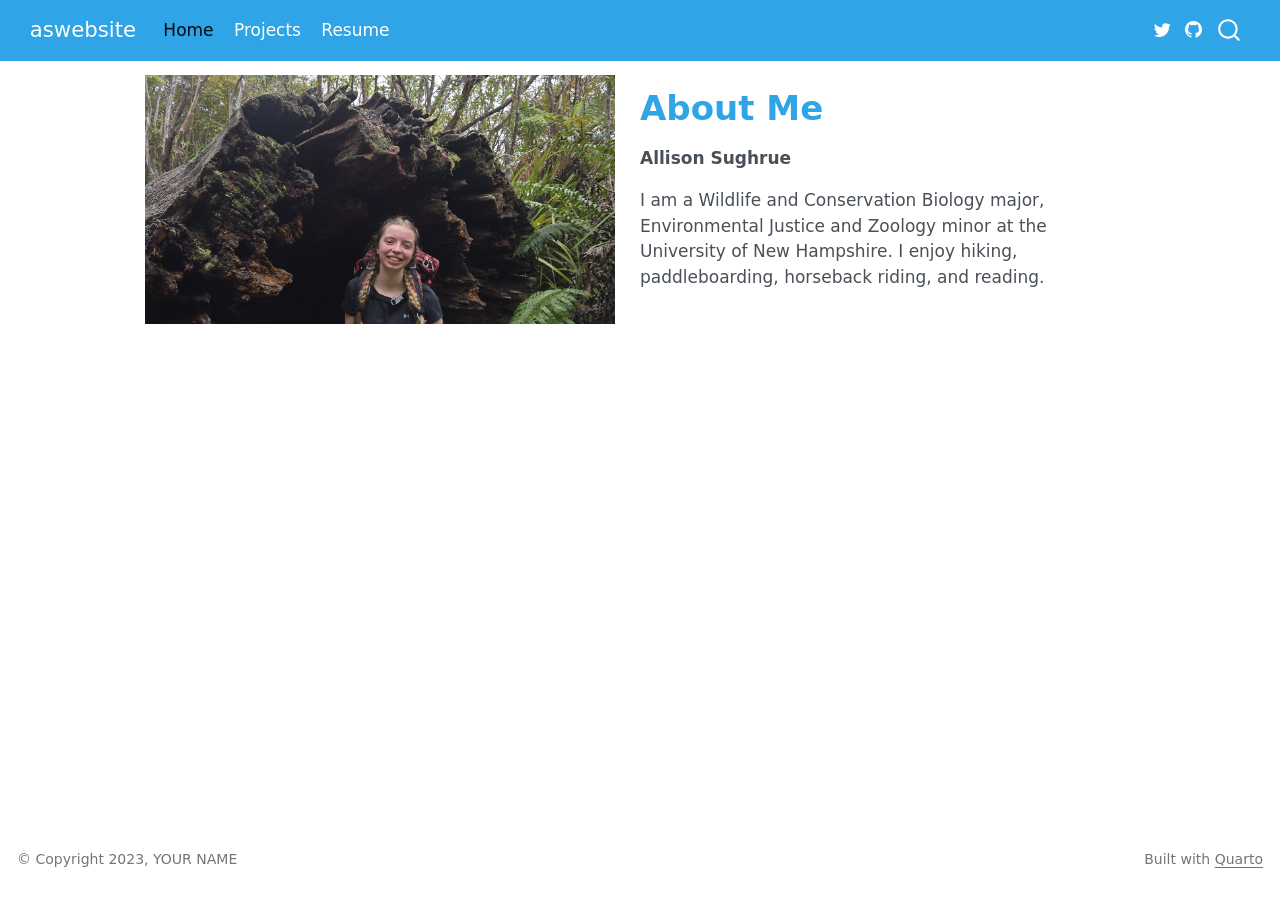
<file: docs/index.html>
<!DOCTYPE html>
<html xmlns="http://www.w3.org/1999/xhtml" lang="en" xml:lang="en"><head>

<meta charset="utf-8">
<meta name="generator" content="quarto-1.10.18">

<meta name="viewport" content="width=device-width, initial-scale=1.0, user-scalable=yes">


<title>About Me – aswebsite</title>
<style>
/* Default styles provided by pandoc.
** See https://pandoc.org/MANUAL.html#variables-for-html for config info.
*/
span.smallcaps{font-variant: small-caps;}
div.columns{display: flex; gap: 1.5em;}
div.column{flex: auto;}
@media screen {
div.columns{gap: min(4vw, 1.5em);}
div.column{overflow-x: auto;}
}
div.hanging-indent{margin-left: 1.5em; text-indent: -1.5em;}
ul.task-list{list-style: none;}
ul.task-list li input[type="checkbox"] {
  width: 0.8em;
  margin: 0 0.8em 0.2em -1em; /* quarto-specific, see https://github.com/quarto-dev/quarto-cli/issues/4556 */ 
  vertical-align: middle;
}
</style>


<script src="site_libs/quarto-nav/quarto-nav.js"></script>
<script src="site_libs/quarto-nav/headroom.min.js"></script>
<script src="site_libs/clipboard/clipboard.min.js"></script>
<script src="site_libs/quarto-search/autocomplete.umd.js"></script>
<script src="site_libs/quarto-search/fuse.min.js"></script>
<script src="site_libs/quarto-search/quarto-search.js"></script>
<meta name="quarto:offset" content="./">
<script src="site_libs/quarto-html/quarto.js" type="module"></script>
<script src="site_libs/quarto-html/tabsets/tabsets.js" type="module"></script>
<script src="site_libs/quarto-html/popper.min.js"></script>
<script src="site_libs/quarto-html/tippy.umd.min.js"></script>
<link href="site_libs/quarto-html/tippy.css" rel="stylesheet">
<link href="site_libs/quarto-html/quarto-syntax-highlighting-64a204ab8560d761af7679ceaba22944.css" rel="stylesheet" id="quarto-text-highlighting-styles">
<script src="site_libs/bootstrap/bootstrap.min.js"></script>
<link href="site_libs/bootstrap/bootstrap-icons.css" rel="stylesheet">
<link href="site_libs/bootstrap/bootstrap-29b139f52e1b4087b0c9e4528fec9435.min.css" rel="stylesheet" append-hash="true" id="quarto-bootstrap" data-mode="light">
<script id="quarto-search-options" type="application/json">{
  "location": "navbar",
  "copy-button": false,
  "collapse-after": 3,
  "panel-placement": "end",
  "type": "overlay",
  "limit": 50,
  "keyboard-shortcut": [
    "f",
    "/",
    "s"
  ],
  "show-item-context": false,
  "language": {
    "search-no-results-text": "No results",
    "search-matching-documents-text": "matching documents",
    "search-copy-link-title": "Copy link to search",
    "search-hide-matches-text": "Hide additional matches",
    "search-more-match-text": "more match in this document",
    "search-more-matches-text": "more matches in this document",
    "search-clear-button-title": "Clear",
    "search-text-placeholder": "",
    "search-detached-cancel-button-title": "Cancel",
    "search-submit-button-title": "Submit",
    "search-label": "Search"
  }
}</script>


<link rel="stylesheet" href="styles.css">
</head>

<body class="nav-fixed fullcontent quarto-light">

<div id="quarto-search-results"></div>
  <header id="quarto-header" class="headroom fixed-top">
    <nav class="navbar navbar-expand-lg " data-bs-theme="dark">
      <div class="navbar-container container-fluid">
      <div class="navbar-brand-container mx-auto">
    <a class="navbar-brand" href="./index.html">
    <span class="navbar-title">aswebsite</span>
    </a>
  </div>
            <div id="quarto-search" class="" title="Search"></div>
          <button class="navbar-toggler" type="button" data-bs-toggle="collapse" data-bs-target="#navbarCollapse" aria-controls="navbarCollapse" role="menu" aria-expanded="false" aria-label="Toggle navigation" onclick="if (window.quartoToggleHeadroom) { window.quartoToggleHeadroom(); }">
  <span class="navbar-toggler-icon"></span>
</button>
          <div class="collapse navbar-collapse" id="navbarCollapse">
            <ul class="navbar-nav navbar-nav-scroll me-auto">
  <li class="nav-item">
    <a class="nav-link active" href="./index.html" aria-current="page"> 
<span class="menu-text">Home</span></a>
  </li>  
  <li class="nav-item">
    <a class="nav-link" href="./projects.html"> 
<span class="menu-text">Projects</span></a>
  </li>  
  <li class="nav-item">
    <a class="nav-link" href="./resume.html"> 
<span class="menu-text">Resume</span></a>
  </li>  
</ul>
          </div> <!-- /navcollapse -->
            <div class="quarto-navbar-tools">
    <a href="https://twitter.com/" title="" class="quarto-navigation-tool px-1" aria-label=""><i class="bi bi-twitter"></i></a>
    <a href="https://github.com/allison680/aswebsite.git" title="" class="quarto-navigation-tool px-1" aria-label=""><i class="bi bi-github"></i></a>
</div>
      </div> <!-- /container-fluid -->
    </nav>
</header>
<!-- content -->
<div id="quarto-content" class="quarto-container page-columns page-rows-contents page-layout-article page-navbar">
<!-- sidebar -->
<!-- margin-sidebar -->
    
<!-- main -->
<div class="quarto-about-broadside column-page">
  <div class="about-main">
    <div class="about-entity" style="background-image: url('professional_photo.jpg')"></div>
    <div class="about-contents"><header id="title-block-header" class="quarto-title-block default">
<div class="quarto-title">
<h1 class="title">About Me</h1>
</div>
<div class="quarto-title-meta">
  </div>
</header><main class="content" id="quarto-document-content">
<p><strong>Allison Sughrue</strong></p>
<p>I am a Wildlife and Conservation Biology major, Environmental Justice and Zoology minor at the University of New Hampshire. I enjoy hiking, paddleboarding, horseback riding, and reading.</p>


</main></div>
  </div>
</div>
 <!-- /main -->
<script id="quarto-html-after-body" type="application/javascript">
  window.document.addEventListener("DOMContentLoaded", function (event) {
    const isCodeAnnotation = (el) => {
      for (const clz of el.classList) {
        if (clz.startsWith('code-annotation-')) {                     
          return true;
        }
      }
      return false;
    }
    const onCopySuccess = function(e) {
      // button target
      const button = e.trigger;
      // don't keep focus
      button.blur();
      // flash "checked"
      button.classList.add('code-copy-button-checked');
      var currentTitle = button.getAttribute("title");
      button.setAttribute("title", "Copied!");
      let tooltip;
      if (window.bootstrap) {
        button.setAttribute("data-bs-toggle", "tooltip");
        button.setAttribute("data-bs-placement", "left");
        button.setAttribute("data-bs-title", "Copied!");
        tooltip = new bootstrap.Tooltip(button, 
          { trigger: "manual", 
            customClass: "code-copy-button-tooltip",
            offset: [0, -8]});
        tooltip.show();    
      }
      setTimeout(function() {
        if (tooltip) {
          tooltip.hide();
          button.removeAttribute("data-bs-title");
          button.removeAttribute("data-bs-toggle");
          button.removeAttribute("data-bs-placement");
        }
        button.setAttribute("title", currentTitle);
        button.classList.remove('code-copy-button-checked');
      }, 1000);
      // clear code selection
      e.clearSelection();
    }
    const getTextToCopy = function(trigger) {
      const outerScaffold = trigger.parentElement.cloneNode(true);
      const codeEl = outerScaffold.querySelector('code');
      for (const childEl of codeEl.children) {
        if (isCodeAnnotation(childEl)) {
          childEl.remove();
        }
      }
      return codeEl.innerText;
    }
    const clipboard = new window.ClipboardJS('.code-copy-button:not([data-in-quarto-modal])', {
      text: getTextToCopy
    });
    clipboard.on('success', onCopySuccess);
    if (window.document.getElementById('quarto-embedded-source-code-modal')) {
      const clipboardModal = new window.ClipboardJS('.code-copy-button[data-in-quarto-modal]', {
        text: getTextToCopy,
        container: window.document.getElementById('quarto-embedded-source-code-modal')
      });
      clipboardModal.on('success', onCopySuccess);
    }
      var localhostRegex = new RegExp(/^(?:http|https):\/\/localhost\:?[0-9]*\//);
      var mailtoRegex = new RegExp(/^mailto:/);
        var filterRegex = new RegExp('/' + window.location.host + '/');
      var isInternal = (href) => {
          return filterRegex.test(href) || localhostRegex.test(href) || mailtoRegex.test(href);
      }
      // Inspect non-navigation links and adorn them if external
     var links = window.document.querySelectorAll('a[href]:not(.nav-link):not(.navbar-brand):not(.toc-action):not(.sidebar-link):not(.sidebar-item-toggle):not(.pagination-link):not(.no-external):not([aria-hidden]):not(.dropdown-item):not(.quarto-navigation-tool):not(.about-link)');
      for (var i=0; i<links.length; i++) {
        const link = links[i];
        if (!isInternal(link.href)) {
          // undo the damage that might have been done by quarto-nav.js in the case of
          // links that we want to consider external
          if (link.dataset.originalHref !== undefined) {
            link.href = link.dataset.originalHref;
          }
        }
      }
    function tippyHover(el, contentFn, onTriggerFn, onUntriggerFn) {
      const config = {
        allowHTML: true,
        maxWidth: 500,
        delay: 100,
        arrow: false,
        appendTo: function(el) {
            return el.parentElement;
        },
        interactive: true,
        interactiveBorder: 10,
        theme: 'quarto',
        placement: 'bottom-start',
      };
      if (contentFn) {
        config.content = contentFn;
      }
      if (onTriggerFn) {
        config.onTrigger = onTriggerFn;
      }
      if (onUntriggerFn) {
        config.onUntrigger = onUntriggerFn;
      }
      window.tippy(el, config); 
    }
    const noterefs = window.document.querySelectorAll('a[role="doc-noteref"]');
    for (var i=0; i<noterefs.length; i++) {
      const ref = noterefs[i];
      tippyHover(ref, function() {
        // use id or data attribute instead here
        let href = ref.getAttribute('data-footnote-href') || ref.getAttribute('href');
        try { href = new URL(href).hash; } catch {}
        const id = href.replace(/^#\/?/, "");
        const note = window.document.getElementById(id);
        if (note) {
          return note.innerHTML;
        } else {
          return "";
        }
      });
    }
    const xrefs = window.document.querySelectorAll('a.quarto-xref');
    const processXRef = (id, note) => {
      // Strip column container classes
      const stripColumnClz = (el) => {
        el.classList.remove("page-full", "page-columns");
        if (el.children) {
          for (const child of el.children) {
            stripColumnClz(child);
          }
        }
      }
      stripColumnClz(note)
      if (id === null || id.startsWith('sec-')) {
        // Special case sections, only their first couple elements
        const container = document.createElement("div");
        if (note.children && note.children.length > 2) {
          container.appendChild(note.children[0].cloneNode(true));
          for (let i = 1; i < note.children.length; i++) {
            const child = note.children[i];
            if (child.tagName === "P" && child.innerText === "") {
              continue;
            } else {
              container.appendChild(child.cloneNode(true));
              break;
            }
          }
          if (window.Quarto?.typesetMath) {
            window.Quarto.typesetMath(container);
          }
          return container.innerHTML
        } else {
          if (window.Quarto?.typesetMath) {
            window.Quarto.typesetMath(note);
          }
          return note.innerHTML;
        }
      } else {
        // Remove any anchor links if they are present
        const anchorLink = note.querySelector('a.anchorjs-link');
        if (anchorLink) {
          anchorLink.remove();
        }
        if (window.Quarto?.typesetMath) {
          window.Quarto.typesetMath(note);
        }
        if (note.classList.contains("callout")) {
          return note.outerHTML;
        } else {
          return note.innerHTML;
        }
      }
    }
    for (var i=0; i<xrefs.length; i++) {
      const xref = xrefs[i];
      tippyHover(xref, undefined, function(instance) {
        instance.disable();
        let url = xref.getAttribute('href');
        let hash = undefined; 
        if (url.startsWith('#')) {
          hash = url;
        } else {
          try { hash = new URL(url).hash; } catch {}
        }
        if (hash) {
          const id = hash.replace(/^#\/?/, "");
          const note = window.document.getElementById(id);
          if (note !== null) {
            try {
              const html = processXRef(id, note.cloneNode(true));
              instance.setContent(html);
            } finally {
              instance.enable();
              instance.show();
            }
          } else {
            // See if we can fetch this
            fetch(url.split('#')[0])
            .then(res => res.text())
            .then(html => {
              const parser = new DOMParser();
              const htmlDoc = parser.parseFromString(html, "text/html");
              const note = htmlDoc.getElementById(id);
              if (note !== null) {
                const html = processXRef(id, note);
                instance.setContent(html);
              } 
            }).finally(() => {
              instance.enable();
              instance.show();
            });
          }
        } else {
          // See if we can fetch a full url (with no hash to target)
          // This is a special case and we should probably do some content thinning / targeting
          fetch(url)
          .then(res => res.text())
          .then(html => {
            const parser = new DOMParser();
            const htmlDoc = parser.parseFromString(html, "text/html");
            const note = htmlDoc.querySelector('main.content');
            if (note !== null) {
              // This should only happen for chapter cross references
              // (since there is no id in the URL)
              // remove the first header
              if (note.children.length > 0 && note.children[0].tagName === "HEADER") {
                note.children[0].remove();
              }
              const html = processXRef(null, note);
              instance.setContent(html);
            } 
          }).finally(() => {
            instance.enable();
            instance.show();
          });
        }
      }, function(instance) {
      });
    }
        let selectedAnnoteEl;
        const selectorForAnnotation = ( cell, annotation) => {
          let cellAttr = 'data-code-cell="' + cell + '"';
          let lineAttr = 'data-code-annotation="' +  annotation + '"';
          const selector = 'span[' + cellAttr + '][' + lineAttr + ']';
          return selector;
        }
        const selectCodeLines = (annoteEl) => {
          const doc = window.document;
          const targetCell = annoteEl.getAttribute("data-target-cell");
          const targetAnnotation = annoteEl.getAttribute("data-target-annotation");
          const annoteSpan = window.document.querySelector(selectorForAnnotation(targetCell, targetAnnotation));
          const lines = annoteSpan.getAttribute("data-code-lines").split(",");
          const lineIds = lines.map((line) => {
            return targetCell + "-" + line;
          })
          let top = null;
          let height = null;
          let parent = null;
          if (lineIds.length > 0) {
              //compute the position of the single el (top and bottom and make a div)
              const el = window.document.getElementById(lineIds[0]);
              top = el.offsetTop;
              height = el.offsetHeight;
              parent = el.parentElement.parentElement;
            if (lineIds.length > 1) {
              const lastEl = window.document.getElementById(lineIds[lineIds.length - 1]);
              const bottom = lastEl.offsetTop + lastEl.offsetHeight;
              height = bottom - top;
            }
            if (top !== null && height !== null && parent !== null) {
              // cook up a div (if necessary) and position it 
              let div = window.document.getElementById("code-annotation-line-highlight");
              if (div === null) {
                div = window.document.createElement("div");
                div.setAttribute("id", "code-annotation-line-highlight");
                div.style.position = 'absolute';
                parent.appendChild(div);
              }
              div.style.top = top - 2 + "px";
              div.style.height = height + 4 + "px";
              div.style.left = 0;
              let gutterDiv = window.document.getElementById("code-annotation-line-highlight-gutter");
              if (gutterDiv === null) {
                gutterDiv = window.document.createElement("div");
                gutterDiv.setAttribute("id", "code-annotation-line-highlight-gutter");
                gutterDiv.style.position = 'absolute';
                const codeCell = window.document.getElementById(targetCell);
                const gutter = codeCell.querySelector('.code-annotation-gutter');
                gutter.appendChild(gutterDiv);
              }
              gutterDiv.style.top = top - 2 + "px";
              gutterDiv.style.height = height + 4 + "px";
            }
            selectedAnnoteEl = annoteEl;
          }
        };
        const unselectCodeLines = () => {
          const elementsIds = ["code-annotation-line-highlight", "code-annotation-line-highlight-gutter"];
          elementsIds.forEach((elId) => {
            const div = window.document.getElementById(elId);
            if (div) {
              div.remove();
            }
          });
          selectedAnnoteEl = undefined;
        };
          // Handle positioning of the toggle
      window.addEventListener(
        "resize",
        throttle(() => {
          elRect = undefined;
          if (selectedAnnoteEl) {
            selectCodeLines(selectedAnnoteEl);
          }
        }, 10)
      );
      function throttle(fn, ms) {
      let throttle = false;
      let timer;
        return (...args) => {
          if(!throttle) { // first call gets through
              fn.apply(this, args);
              throttle = true;
          } else { // all the others get throttled
              if(timer) clearTimeout(timer); // cancel #2
              timer = setTimeout(() => {
                fn.apply(this, args);
                timer = throttle = false;
              }, ms);
          }
        };
      }
        // Attach click handler to the DT
        const annoteDls = window.document.querySelectorAll('dt[data-target-cell]');
        for (const annoteDlNode of annoteDls) {
          annoteDlNode.addEventListener('click', (event) => {
            const clickedEl = event.target;
            if (clickedEl !== selectedAnnoteEl) {
              unselectCodeLines();
              const activeEl = window.document.querySelector('dt[data-target-cell].code-annotation-active');
              if (activeEl) {
                activeEl.classList.remove('code-annotation-active');
              }
              selectCodeLines(clickedEl);
              clickedEl.classList.add('code-annotation-active');
            } else {
              // Unselect the line
              unselectCodeLines();
              clickedEl.classList.remove('code-annotation-active');
            }
          });
        }
    const findCites = (el) => {
      const parentEl = el.parentElement;
      if (parentEl) {
        const cites = parentEl.dataset.cites;
        if (cites) {
          return {
            el,
            cites: cites.split(' ')
          };
        } else {
          return findCites(el.parentElement)
        }
      } else {
        return undefined;
      }
    };
    var bibliorefs = window.document.querySelectorAll('a[role="doc-biblioref"]');
    for (var i=0; i<bibliorefs.length; i++) {
      const ref = bibliorefs[i];
      const citeInfo = findCites(ref);
      if (citeInfo) {
        tippyHover(citeInfo.el, function() {
          var popup = window.document.createElement('div');
          citeInfo.cites.forEach(function(cite) {
            var citeDiv = window.document.createElement('div');
            citeDiv.classList.add('hanging-indent');
            citeDiv.classList.add('csl-entry');
            var biblioDiv = window.document.getElementById('ref-' + cite);
            if (biblioDiv) {
              citeDiv.innerHTML = biblioDiv.innerHTML;
            }
            popup.appendChild(citeDiv);
          });
          return popup.innerHTML;
        });
      }
    }
  });
  </script>
</div> <!-- /content -->
<footer class="footer">
  <div class="nav-footer">
    <div class="nav-footer-left">
<p>© Copyright 2023, YOUR NAME</p>
</div>   
    <div class="nav-footer-center">
      &nbsp;
    </div>
    <div class="nav-footer-right">
<p>Built with <a href="https://quarto.org/">Quarto</a></p>
</div>
  </div>
</footer>




</body></html>
</file>
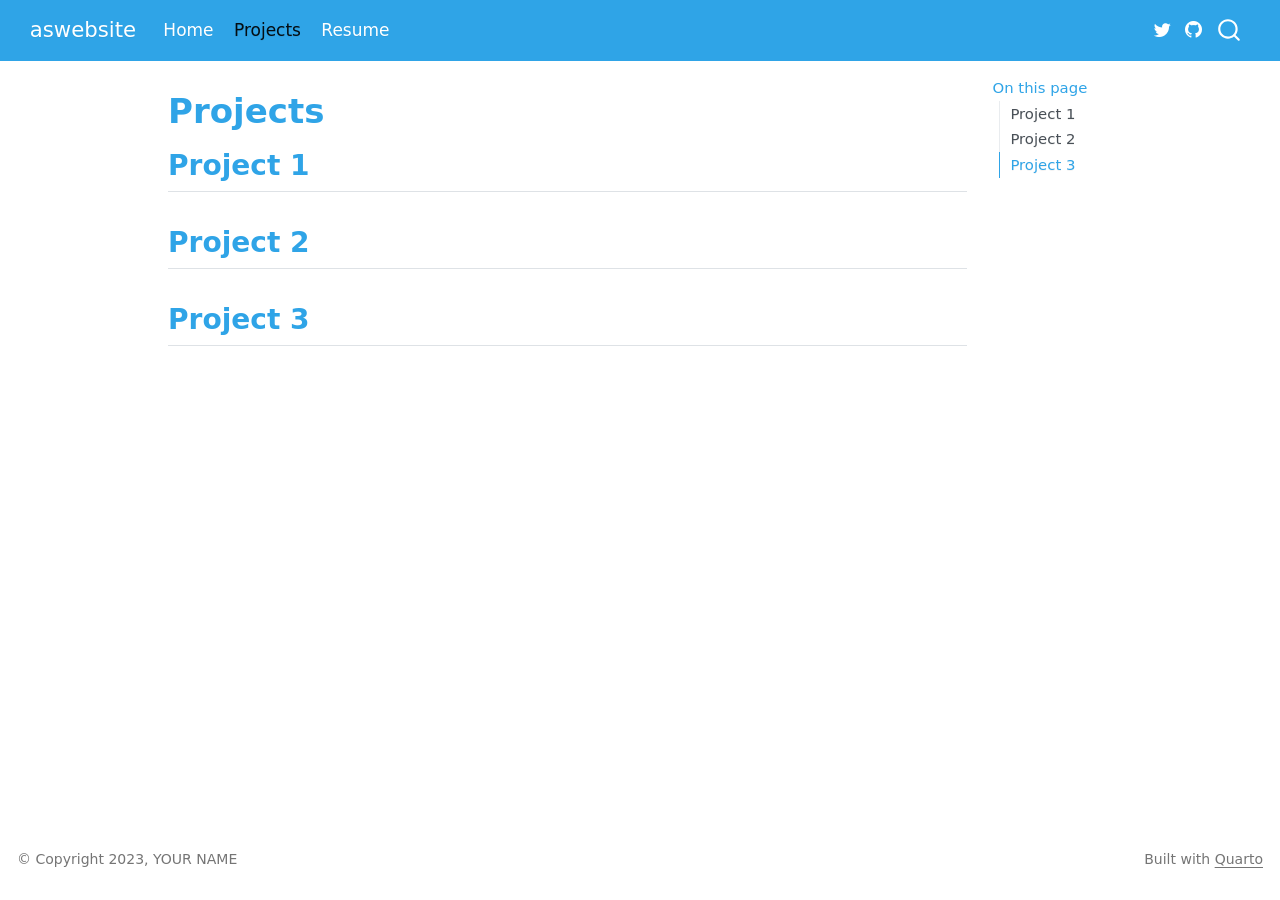
<file: docs/projects.html>
<!DOCTYPE html>
<html xmlns="http://www.w3.org/1999/xhtml" lang="en" xml:lang="en"><head>

<meta charset="utf-8">
<meta name="generator" content="quarto-1.10.18">

<meta name="viewport" content="width=device-width, initial-scale=1.0, user-scalable=yes">


<title>Projects – aswebsite</title>
<style>
/* Default styles provided by pandoc.
** See https://pandoc.org/MANUAL.html#variables-for-html for config info.
*/
span.smallcaps{font-variant: small-caps;}
div.columns{display: flex; gap: 1.5em;}
div.column{flex: auto;}
@media screen {
div.columns{gap: min(4vw, 1.5em);}
div.column{overflow-x: auto;}
}
div.hanging-indent{margin-left: 1.5em; text-indent: -1.5em;}
ul.task-list{list-style: none;}
ul.task-list li input[type="checkbox"] {
  width: 0.8em;
  margin: 0 0.8em 0.2em -1em; /* quarto-specific, see https://github.com/quarto-dev/quarto-cli/issues/4556 */ 
  vertical-align: middle;
}
</style>


<script src="site_libs/quarto-nav/quarto-nav.js"></script>
<script src="site_libs/quarto-nav/headroom.min.js"></script>
<script src="site_libs/clipboard/clipboard.min.js"></script>
<script src="site_libs/quarto-search/autocomplete.umd.js"></script>
<script src="site_libs/quarto-search/fuse.min.js"></script>
<script src="site_libs/quarto-search/quarto-search.js"></script>
<meta name="quarto:offset" content="./">
<script src="site_libs/quarto-html/quarto.js" type="module"></script>
<script src="site_libs/quarto-html/tabsets/tabsets.js" type="module"></script>
<script src="site_libs/quarto-html/popper.min.js"></script>
<script src="site_libs/quarto-html/tippy.umd.min.js"></script>
<script src="site_libs/quarto-html/anchor.min.js"></script>
<link href="site_libs/quarto-html/tippy.css" rel="stylesheet">
<link href="site_libs/quarto-html/quarto-syntax-highlighting-64a204ab8560d761af7679ceaba22944.css" rel="stylesheet" id="quarto-text-highlighting-styles">
<script src="site_libs/bootstrap/bootstrap.min.js"></script>
<link href="site_libs/bootstrap/bootstrap-icons.css" rel="stylesheet">
<link href="site_libs/bootstrap/bootstrap-29b139f52e1b4087b0c9e4528fec9435.min.css" rel="stylesheet" append-hash="true" id="quarto-bootstrap" data-mode="light">
<script id="quarto-search-options" type="application/json">{
  "location": "navbar",
  "copy-button": false,
  "collapse-after": 3,
  "panel-placement": "end",
  "type": "overlay",
  "limit": 50,
  "keyboard-shortcut": [
    "f",
    "/",
    "s"
  ],
  "show-item-context": false,
  "language": {
    "search-no-results-text": "No results",
    "search-matching-documents-text": "matching documents",
    "search-copy-link-title": "Copy link to search",
    "search-hide-matches-text": "Hide additional matches",
    "search-more-match-text": "more match in this document",
    "search-more-matches-text": "more matches in this document",
    "search-clear-button-title": "Clear",
    "search-text-placeholder": "",
    "search-detached-cancel-button-title": "Cancel",
    "search-submit-button-title": "Submit",
    "search-label": "Search"
  }
}</script>


</head>

<body class="nav-fixed quarto-light">

<div id="quarto-search-results"></div>
  <header id="quarto-header" class="headroom fixed-top">
    <nav class="navbar navbar-expand-lg " data-bs-theme="dark">
      <div class="navbar-container container-fluid">
      <div class="navbar-brand-container mx-auto">
    <a class="navbar-brand" href="./index.html">
    <span class="navbar-title">aswebsite</span>
    </a>
  </div>
            <div id="quarto-search" class="" title="Search"></div>
          <button class="navbar-toggler" type="button" data-bs-toggle="collapse" data-bs-target="#navbarCollapse" aria-controls="navbarCollapse" role="menu" aria-expanded="false" aria-label="Toggle navigation" onclick="if (window.quartoToggleHeadroom) { window.quartoToggleHeadroom(); }">
  <span class="navbar-toggler-icon"></span>
</button>
          <div class="collapse navbar-collapse" id="navbarCollapse">
            <ul class="navbar-nav navbar-nav-scroll me-auto">
  <li class="nav-item">
    <a class="nav-link" href="./index.html"> 
<span class="menu-text">Home</span></a>
  </li>  
  <li class="nav-item">
    <a class="nav-link active" href="./projects.html" aria-current="page"> 
<span class="menu-text">Projects</span></a>
  </li>  
  <li class="nav-item">
    <a class="nav-link" href="./resume.html"> 
<span class="menu-text">Resume</span></a>
  </li>  
</ul>
          </div> <!-- /navcollapse -->
            <div class="quarto-navbar-tools">
    <a href="https://twitter.com/" title="" class="quarto-navigation-tool px-1" aria-label=""><i class="bi bi-twitter"></i></a>
    <a href="https://github.com/allison680/aswebsite.git" title="" class="quarto-navigation-tool px-1" aria-label=""><i class="bi bi-github"></i></a>
</div>
      </div> <!-- /container-fluid -->
    </nav>
</header>
<!-- content -->
<div id="quarto-content" class="quarto-container page-columns page-rows-contents page-layout-article page-navbar">
<!-- sidebar -->
<!-- margin-sidebar -->
    <div id="quarto-margin-sidebar" class="sidebar margin-sidebar">
        <nav id="TOC" role="doc-toc" class="toc-active">
    <h2 id="toc-title">On this page</h2>
   
  <ul>
  <li><a href="#project-1" id="toc-project-1" class="nav-link active" data-scroll-target="#project-1">Project 1</a></li>
  <li><a href="#project-2" id="toc-project-2" class="nav-link" data-scroll-target="#project-2">Project 2</a></li>
  <li><a href="#project-3" id="toc-project-3" class="nav-link" data-scroll-target="#project-3">Project 3</a></li>
  </ul>
</nav>
    </div>
<!-- main -->
<main class="content" id="quarto-document-content">

<header id="title-block-header" class="quarto-title-block default">
<div class="quarto-title">
<h1 class="title">Projects</h1>
</div>



<div class="quarto-title-meta">

    
  
    
  </div>
  


</header>


<section id="project-1" class="level2">
<h2 class="anchored" data-anchor-id="project-1">Project 1</h2>
</section>
<section id="project-2" class="level2">
<h2 class="anchored" data-anchor-id="project-2">Project 2</h2>
</section>
<section id="project-3" class="level2">
<h2 class="anchored" data-anchor-id="project-3">Project 3</h2>


</section>

</main> <!-- /main -->
<script id="quarto-html-after-body" type="application/javascript">
  window.document.addEventListener("DOMContentLoaded", function (event) {
    const icon = "";
    const anchorJS = new window.AnchorJS();
    anchorJS.options = {
      placement: 'right',
      icon: icon
    };
    anchorJS.add('.anchored');
    const isCodeAnnotation = (el) => {
      for (const clz of el.classList) {
        if (clz.startsWith('code-annotation-')) {                     
          return true;
        }
      }
      return false;
    }
    const onCopySuccess = function(e) {
      // button target
      const button = e.trigger;
      // don't keep focus
      button.blur();
      // flash "checked"
      button.classList.add('code-copy-button-checked');
      var currentTitle = button.getAttribute("title");
      button.setAttribute("title", "Copied!");
      let tooltip;
      if (window.bootstrap) {
        button.setAttribute("data-bs-toggle", "tooltip");
        button.setAttribute("data-bs-placement", "left");
        button.setAttribute("data-bs-title", "Copied!");
        tooltip = new bootstrap.Tooltip(button, 
          { trigger: "manual", 
            customClass: "code-copy-button-tooltip",
            offset: [0, -8]});
        tooltip.show();    
      }
      setTimeout(function() {
        if (tooltip) {
          tooltip.hide();
          button.removeAttribute("data-bs-title");
          button.removeAttribute("data-bs-toggle");
          button.removeAttribute("data-bs-placement");
        }
        button.setAttribute("title", currentTitle);
        button.classList.remove('code-copy-button-checked');
      }, 1000);
      // clear code selection
      e.clearSelection();
    }
    const getTextToCopy = function(trigger) {
      const outerScaffold = trigger.parentElement.cloneNode(true);
      const codeEl = outerScaffold.querySelector('code');
      for (const childEl of codeEl.children) {
        if (isCodeAnnotation(childEl)) {
          childEl.remove();
        }
      }
      return codeEl.innerText;
    }
    const clipboard = new window.ClipboardJS('.code-copy-button:not([data-in-quarto-modal])', {
      text: getTextToCopy
    });
    clipboard.on('success', onCopySuccess);
    if (window.document.getElementById('quarto-embedded-source-code-modal')) {
      const clipboardModal = new window.ClipboardJS('.code-copy-button[data-in-quarto-modal]', {
        text: getTextToCopy,
        container: window.document.getElementById('quarto-embedded-source-code-modal')
      });
      clipboardModal.on('success', onCopySuccess);
    }
      var localhostRegex = new RegExp(/^(?:http|https):\/\/localhost\:?[0-9]*\//);
      var mailtoRegex = new RegExp(/^mailto:/);
        var filterRegex = new RegExp('/' + window.location.host + '/');
      var isInternal = (href) => {
          return filterRegex.test(href) || localhostRegex.test(href) || mailtoRegex.test(href);
      }
      // Inspect non-navigation links and adorn them if external
     var links = window.document.querySelectorAll('a[href]:not(.nav-link):not(.navbar-brand):not(.toc-action):not(.sidebar-link):not(.sidebar-item-toggle):not(.pagination-link):not(.no-external):not([aria-hidden]):not(.dropdown-item):not(.quarto-navigation-tool):not(.about-link)');
      for (var i=0; i<links.length; i++) {
        const link = links[i];
        if (!isInternal(link.href)) {
          // undo the damage that might have been done by quarto-nav.js in the case of
          // links that we want to consider external
          if (link.dataset.originalHref !== undefined) {
            link.href = link.dataset.originalHref;
          }
        }
      }
    function tippyHover(el, contentFn, onTriggerFn, onUntriggerFn) {
      const config = {
        allowHTML: true,
        maxWidth: 500,
        delay: 100,
        arrow: false,
        appendTo: function(el) {
            return el.parentElement;
        },
        interactive: true,
        interactiveBorder: 10,
        theme: 'quarto',
        placement: 'bottom-start',
      };
      if (contentFn) {
        config.content = contentFn;
      }
      if (onTriggerFn) {
        config.onTrigger = onTriggerFn;
      }
      if (onUntriggerFn) {
        config.onUntrigger = onUntriggerFn;
      }
      window.tippy(el, config); 
    }
    const noterefs = window.document.querySelectorAll('a[role="doc-noteref"]');
    for (var i=0; i<noterefs.length; i++) {
      const ref = noterefs[i];
      tippyHover(ref, function() {
        // use id or data attribute instead here
        let href = ref.getAttribute('data-footnote-href') || ref.getAttribute('href');
        try { href = new URL(href).hash; } catch {}
        const id = href.replace(/^#\/?/, "");
        const note = window.document.getElementById(id);
        if (note) {
          return note.innerHTML;
        } else {
          return "";
        }
      });
    }
    const xrefs = window.document.querySelectorAll('a.quarto-xref');
    const processXRef = (id, note) => {
      // Strip column container classes
      const stripColumnClz = (el) => {
        el.classList.remove("page-full", "page-columns");
        if (el.children) {
          for (const child of el.children) {
            stripColumnClz(child);
          }
        }
      }
      stripColumnClz(note)
      if (id === null || id.startsWith('sec-')) {
        // Special case sections, only their first couple elements
        const container = document.createElement("div");
        if (note.children && note.children.length > 2) {
          container.appendChild(note.children[0].cloneNode(true));
          for (let i = 1; i < note.children.length; i++) {
            const child = note.children[i];
            if (child.tagName === "P" && child.innerText === "") {
              continue;
            } else {
              container.appendChild(child.cloneNode(true));
              break;
            }
          }
          if (window.Quarto?.typesetMath) {
            window.Quarto.typesetMath(container);
          }
          return container.innerHTML
        } else {
          if (window.Quarto?.typesetMath) {
            window.Quarto.typesetMath(note);
          }
          return note.innerHTML;
        }
      } else {
        // Remove any anchor links if they are present
        const anchorLink = note.querySelector('a.anchorjs-link');
        if (anchorLink) {
          anchorLink.remove();
        }
        if (window.Quarto?.typesetMath) {
          window.Quarto.typesetMath(note);
        }
        if (note.classList.contains("callout")) {
          return note.outerHTML;
        } else {
          return note.innerHTML;
        }
      }
    }
    for (var i=0; i<xrefs.length; i++) {
      const xref = xrefs[i];
      tippyHover(xref, undefined, function(instance) {
        instance.disable();
        let url = xref.getAttribute('href');
        let hash = undefined; 
        if (url.startsWith('#')) {
          hash = url;
        } else {
          try { hash = new URL(url).hash; } catch {}
        }
        if (hash) {
          const id = hash.replace(/^#\/?/, "");
          const note = window.document.getElementById(id);
          if (note !== null) {
            try {
              const html = processXRef(id, note.cloneNode(true));
              instance.setContent(html);
            } finally {
              instance.enable();
              instance.show();
            }
          } else {
            // See if we can fetch this
            fetch(url.split('#')[0])
            .then(res => res.text())
            .then(html => {
              const parser = new DOMParser();
              const htmlDoc = parser.parseFromString(html, "text/html");
              const note = htmlDoc.getElementById(id);
              if (note !== null) {
                const html = processXRef(id, note);
                instance.setContent(html);
              } 
            }).finally(() => {
              instance.enable();
              instance.show();
            });
          }
        } else {
          // See if we can fetch a full url (with no hash to target)
          // This is a special case and we should probably do some content thinning / targeting
          fetch(url)
          .then(res => res.text())
          .then(html => {
            const parser = new DOMParser();
            const htmlDoc = parser.parseFromString(html, "text/html");
            const note = htmlDoc.querySelector('main.content');
            if (note !== null) {
              // This should only happen for chapter cross references
              // (since there is no id in the URL)
              // remove the first header
              if (note.children.length > 0 && note.children[0].tagName === "HEADER") {
                note.children[0].remove();
              }
              const html = processXRef(null, note);
              instance.setContent(html);
            } 
          }).finally(() => {
            instance.enable();
            instance.show();
          });
        }
      }, function(instance) {
      });
    }
        let selectedAnnoteEl;
        const selectorForAnnotation = ( cell, annotation) => {
          let cellAttr = 'data-code-cell="' + cell + '"';
          let lineAttr = 'data-code-annotation="' +  annotation + '"';
          const selector = 'span[' + cellAttr + '][' + lineAttr + ']';
          return selector;
        }
        const selectCodeLines = (annoteEl) => {
          const doc = window.document;
          const targetCell = annoteEl.getAttribute("data-target-cell");
          const targetAnnotation = annoteEl.getAttribute("data-target-annotation");
          const annoteSpan = window.document.querySelector(selectorForAnnotation(targetCell, targetAnnotation));
          const lines = annoteSpan.getAttribute("data-code-lines").split(",");
          const lineIds = lines.map((line) => {
            return targetCell + "-" + line;
          })
          let top = null;
          let height = null;
          let parent = null;
          if (lineIds.length > 0) {
              //compute the position of the single el (top and bottom and make a div)
              const el = window.document.getElementById(lineIds[0]);
              top = el.offsetTop;
              height = el.offsetHeight;
              parent = el.parentElement.parentElement;
            if (lineIds.length > 1) {
              const lastEl = window.document.getElementById(lineIds[lineIds.length - 1]);
              const bottom = lastEl.offsetTop + lastEl.offsetHeight;
              height = bottom - top;
            }
            if (top !== null && height !== null && parent !== null) {
              // cook up a div (if necessary) and position it 
              let div = window.document.getElementById("code-annotation-line-highlight");
              if (div === null) {
                div = window.document.createElement("div");
                div.setAttribute("id", "code-annotation-line-highlight");
                div.style.position = 'absolute';
                parent.appendChild(div);
              }
              div.style.top = top - 2 + "px";
              div.style.height = height + 4 + "px";
              div.style.left = 0;
              let gutterDiv = window.document.getElementById("code-annotation-line-highlight-gutter");
              if (gutterDiv === null) {
                gutterDiv = window.document.createElement("div");
                gutterDiv.setAttribute("id", "code-annotation-line-highlight-gutter");
                gutterDiv.style.position = 'absolute';
                const codeCell = window.document.getElementById(targetCell);
                const gutter = codeCell.querySelector('.code-annotation-gutter');
                gutter.appendChild(gutterDiv);
              }
              gutterDiv.style.top = top - 2 + "px";
              gutterDiv.style.height = height + 4 + "px";
            }
            selectedAnnoteEl = annoteEl;
          }
        };
        const unselectCodeLines = () => {
          const elementsIds = ["code-annotation-line-highlight", "code-annotation-line-highlight-gutter"];
          elementsIds.forEach((elId) => {
            const div = window.document.getElementById(elId);
            if (div) {
              div.remove();
            }
          });
          selectedAnnoteEl = undefined;
        };
          // Handle positioning of the toggle
      window.addEventListener(
        "resize",
        throttle(() => {
          elRect = undefined;
          if (selectedAnnoteEl) {
            selectCodeLines(selectedAnnoteEl);
          }
        }, 10)
      );
      function throttle(fn, ms) {
      let throttle = false;
      let timer;
        return (...args) => {
          if(!throttle) { // first call gets through
              fn.apply(this, args);
              throttle = true;
          } else { // all the others get throttled
              if(timer) clearTimeout(timer); // cancel #2
              timer = setTimeout(() => {
                fn.apply(this, args);
                timer = throttle = false;
              }, ms);
          }
        };
      }
        // Attach click handler to the DT
        const annoteDls = window.document.querySelectorAll('dt[data-target-cell]');
        for (const annoteDlNode of annoteDls) {
          annoteDlNode.addEventListener('click', (event) => {
            const clickedEl = event.target;
            if (clickedEl !== selectedAnnoteEl) {
              unselectCodeLines();
              const activeEl = window.document.querySelector('dt[data-target-cell].code-annotation-active');
              if (activeEl) {
                activeEl.classList.remove('code-annotation-active');
              }
              selectCodeLines(clickedEl);
              clickedEl.classList.add('code-annotation-active');
            } else {
              // Unselect the line
              unselectCodeLines();
              clickedEl.classList.remove('code-annotation-active');
            }
          });
        }
    const findCites = (el) => {
      const parentEl = el.parentElement;
      if (parentEl) {
        const cites = parentEl.dataset.cites;
        if (cites) {
          return {
            el,
            cites: cites.split(' ')
          };
        } else {
          return findCites(el.parentElement)
        }
      } else {
        return undefined;
      }
    };
    var bibliorefs = window.document.querySelectorAll('a[role="doc-biblioref"]');
    for (var i=0; i<bibliorefs.length; i++) {
      const ref = bibliorefs[i];
      const citeInfo = findCites(ref);
      if (citeInfo) {
        tippyHover(citeInfo.el, function() {
          var popup = window.document.createElement('div');
          citeInfo.cites.forEach(function(cite) {
            var citeDiv = window.document.createElement('div');
            citeDiv.classList.add('hanging-indent');
            citeDiv.classList.add('csl-entry');
            var biblioDiv = window.document.getElementById('ref-' + cite);
            if (biblioDiv) {
              citeDiv.innerHTML = biblioDiv.innerHTML;
            }
            popup.appendChild(citeDiv);
          });
          return popup.innerHTML;
        });
      }
    }
  });
  </script>
</div> <!-- /content -->
<footer class="footer">
  <div class="nav-footer">
    <div class="nav-footer-left">
<p>© Copyright 2023, YOUR NAME</p>
</div>   
    <div class="nav-footer-center">
      &nbsp;
    </div>
    <div class="nav-footer-right">
<p>Built with <a href="https://quarto.org/">Quarto</a></p>
</div>
  </div>
</footer>




</body></html>
</file>
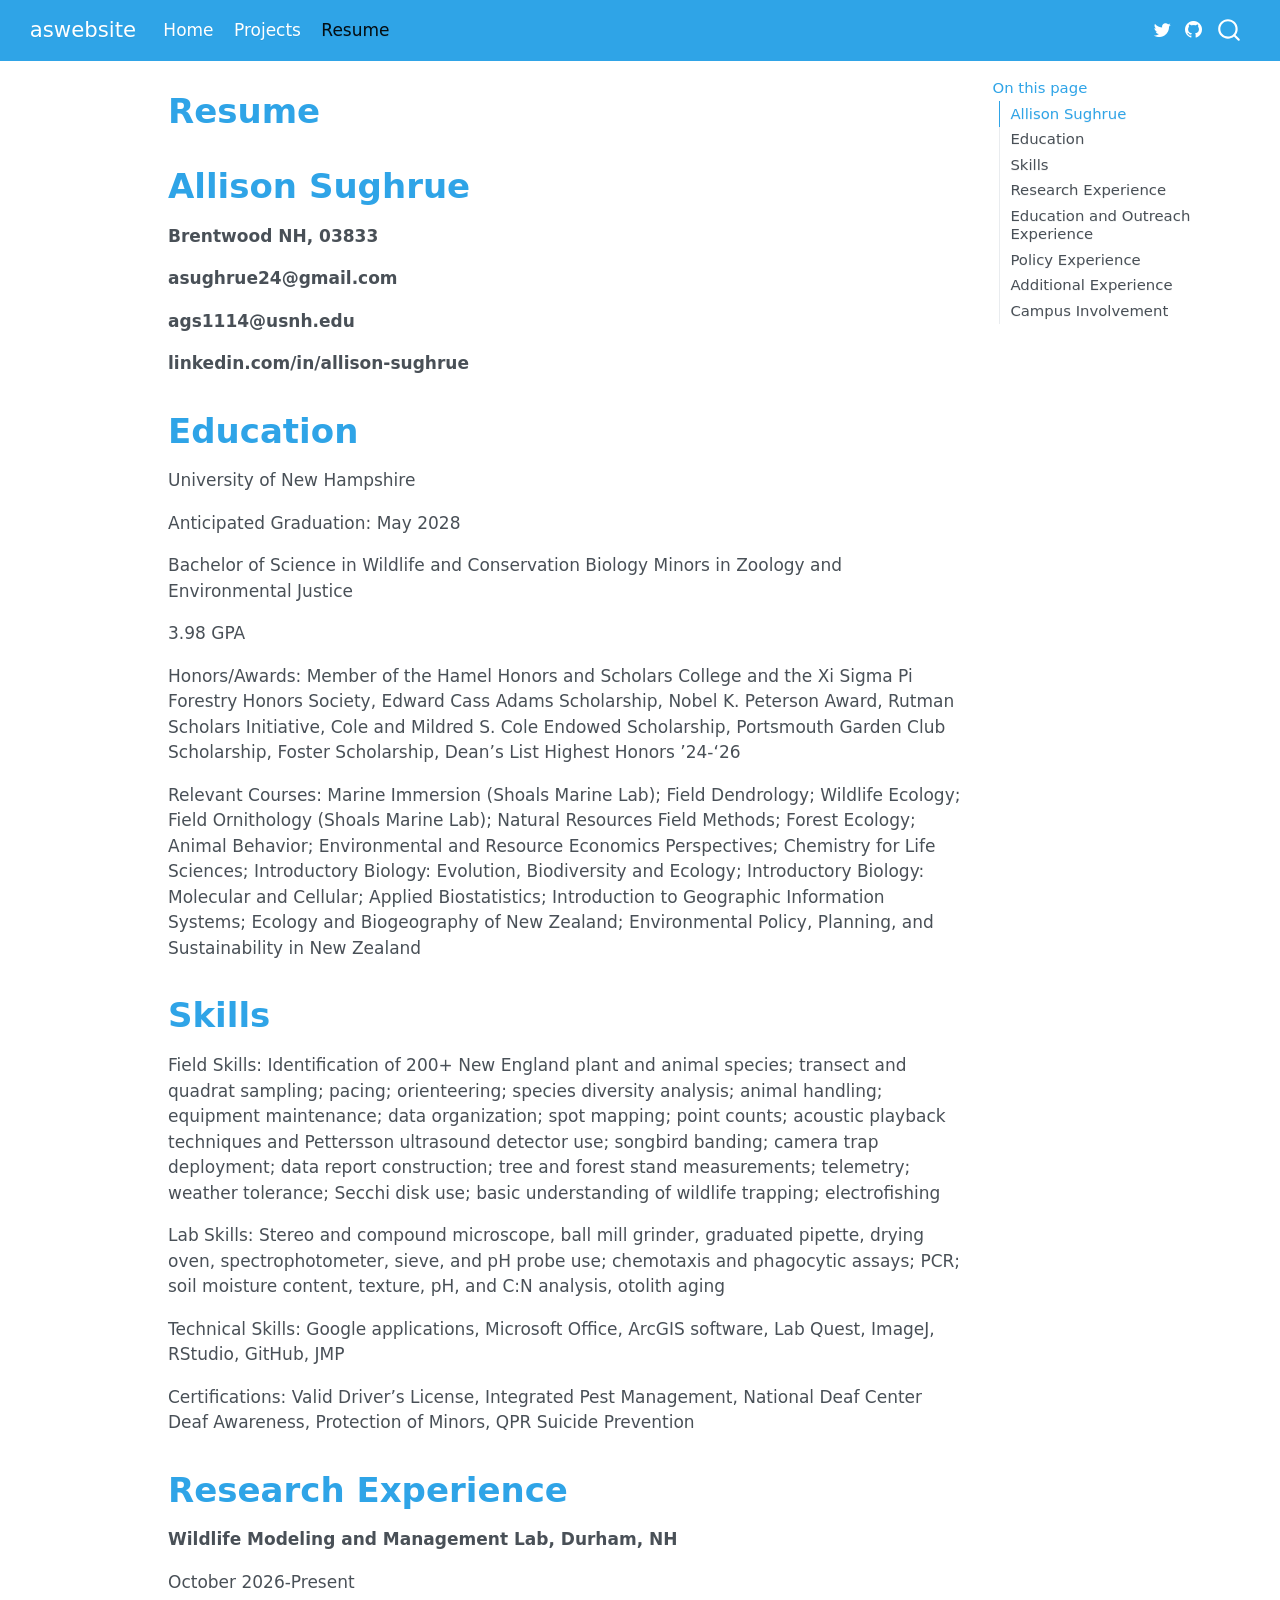
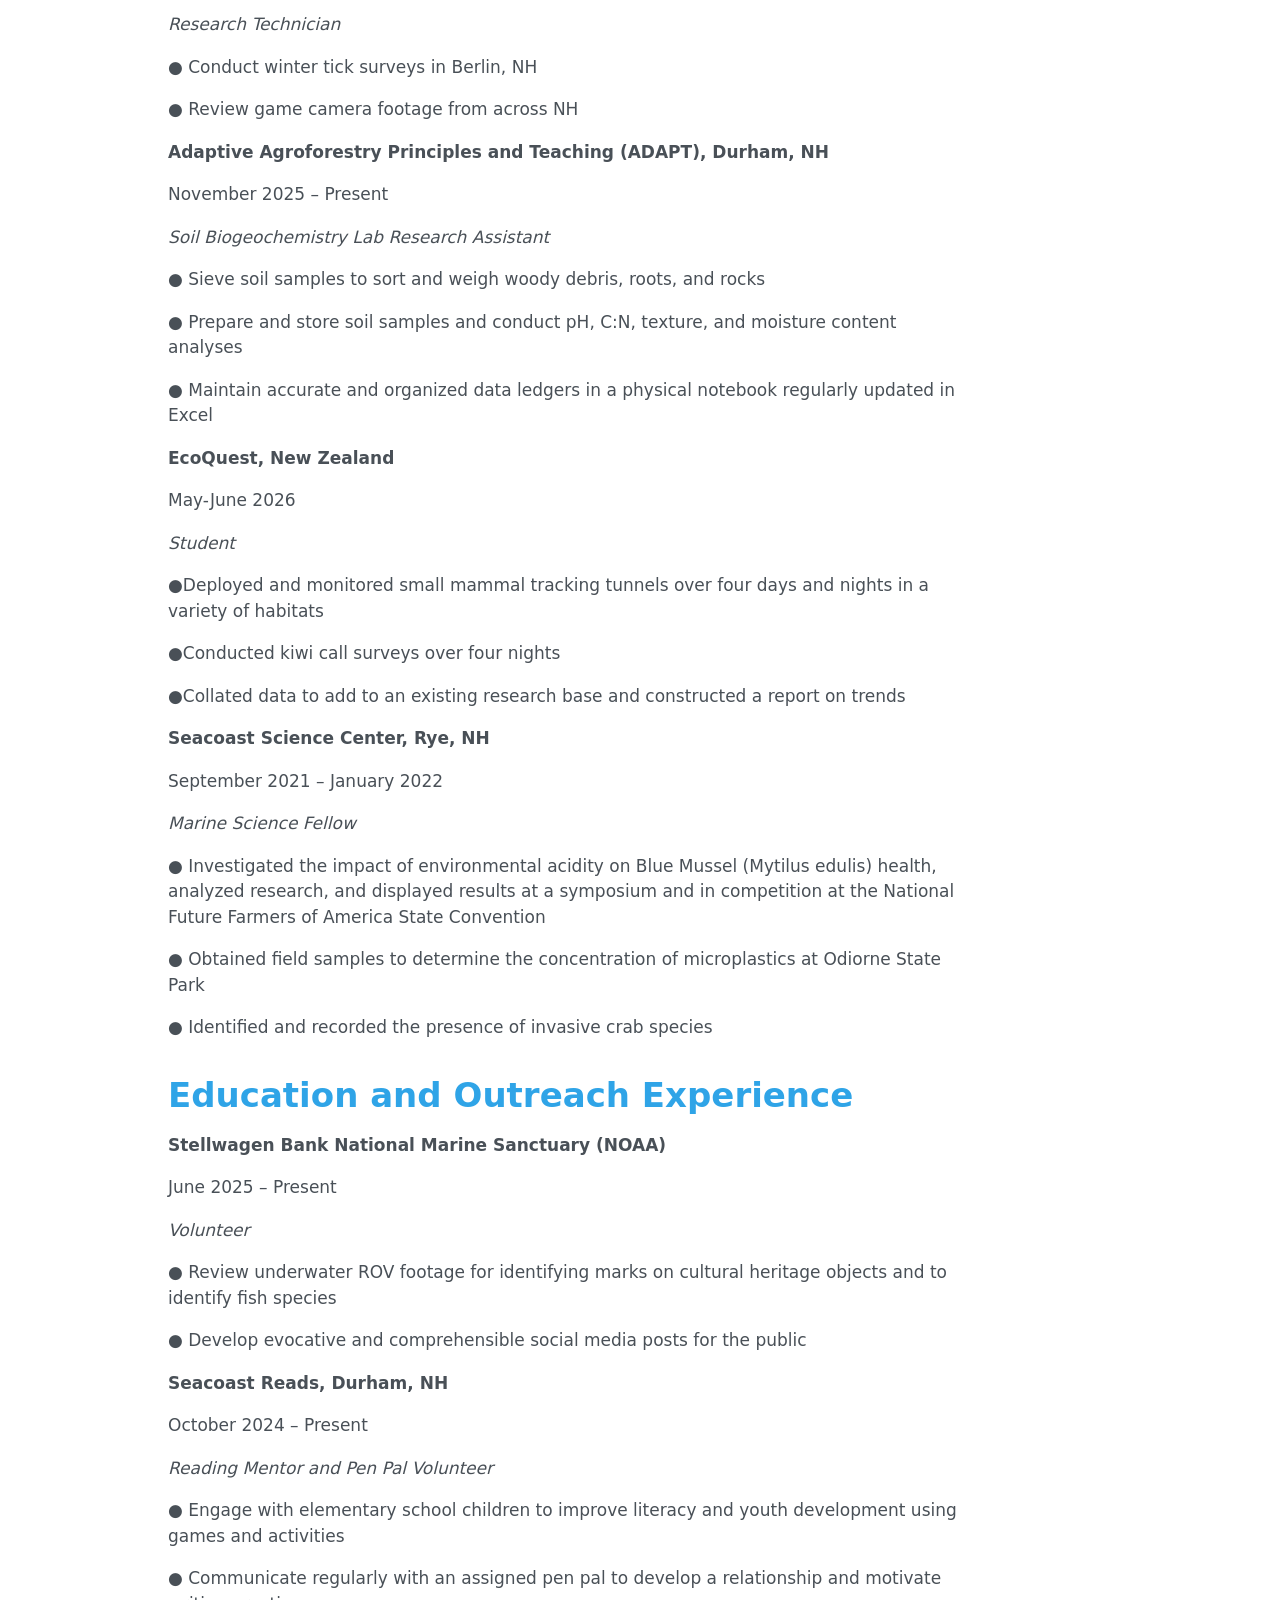
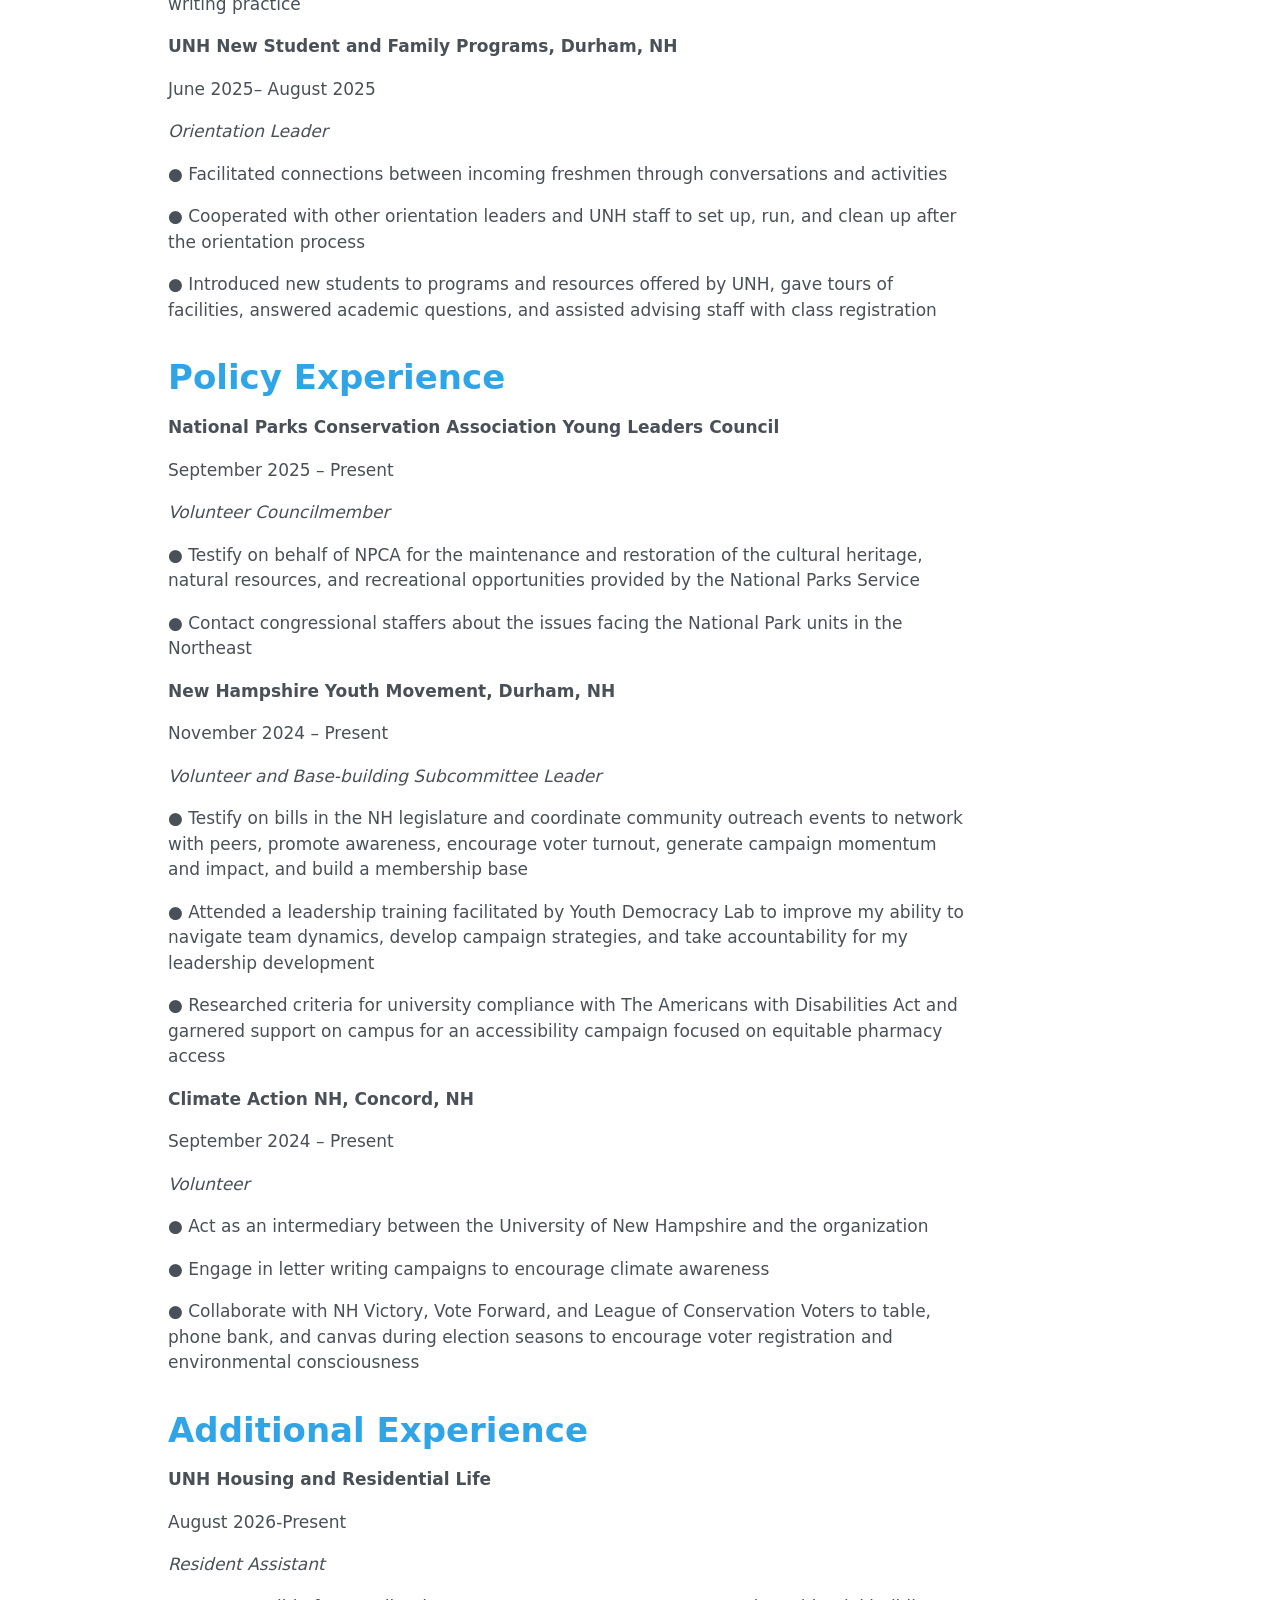
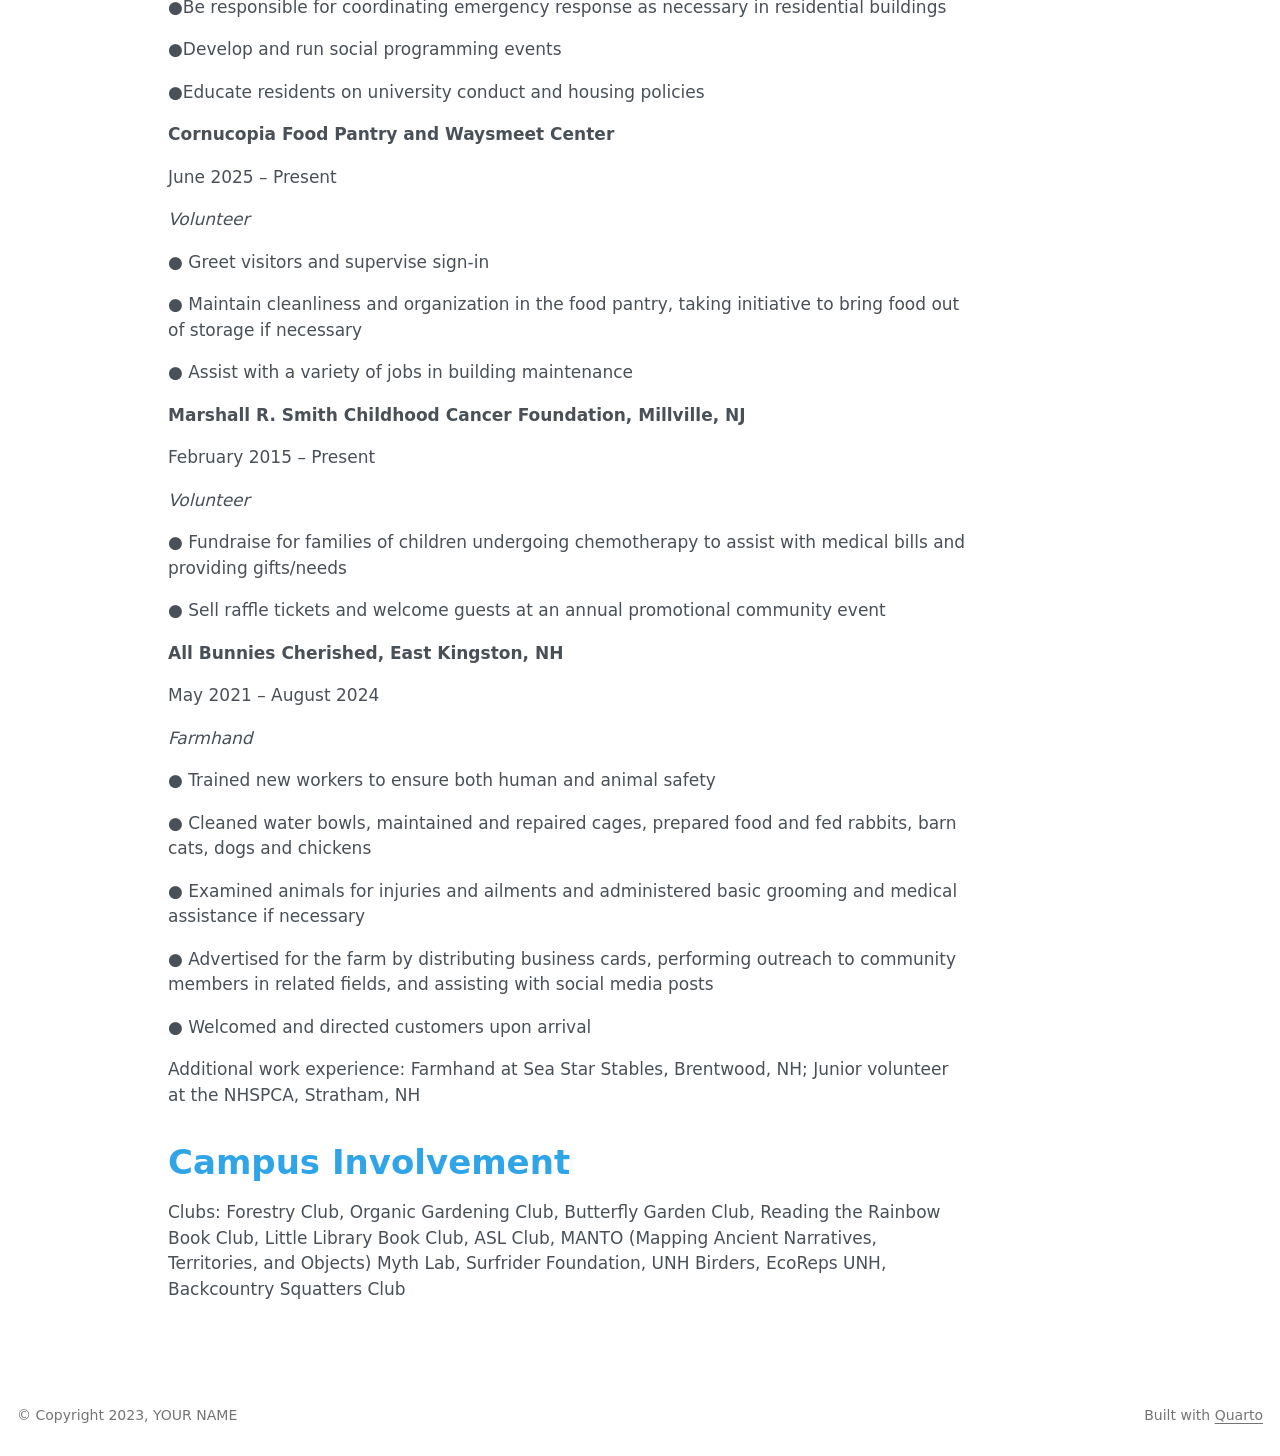
<file: docs/resume.html>
<!DOCTYPE html>
<html xmlns="http://www.w3.org/1999/xhtml" lang="en" xml:lang="en"><head>

<meta charset="utf-8">
<meta name="generator" content="quarto-1.10.18">

<meta name="viewport" content="width=device-width, initial-scale=1.0, user-scalable=yes">


<title>Resume – aswebsite</title>
<style>
/* Default styles provided by pandoc.
** See https://pandoc.org/MANUAL.html#variables-for-html for config info.
*/
span.smallcaps{font-variant: small-caps;}
div.columns{display: flex; gap: 1.5em;}
div.column{flex: auto;}
@media screen {
div.columns{gap: min(4vw, 1.5em);}
div.column{overflow-x: auto;}
}
div.hanging-indent{margin-left: 1.5em; text-indent: -1.5em;}
ul.task-list{list-style: none;}
ul.task-list li input[type="checkbox"] {
  width: 0.8em;
  margin: 0 0.8em 0.2em -1em; /* quarto-specific, see https://github.com/quarto-dev/quarto-cli/issues/4556 */ 
  vertical-align: middle;
}
</style>


<script src="site_libs/quarto-nav/quarto-nav.js"></script>
<script src="site_libs/quarto-nav/headroom.min.js"></script>
<script src="site_libs/clipboard/clipboard.min.js"></script>
<script src="site_libs/quarto-search/autocomplete.umd.js"></script>
<script src="site_libs/quarto-search/fuse.min.js"></script>
<script src="site_libs/quarto-search/quarto-search.js"></script>
<meta name="quarto:offset" content="./">
<script src="site_libs/quarto-html/quarto.js" type="module"></script>
<script src="site_libs/quarto-html/tabsets/tabsets.js" type="module"></script>
<script src="site_libs/quarto-html/popper.min.js"></script>
<script src="site_libs/quarto-html/tippy.umd.min.js"></script>
<script src="site_libs/quarto-html/anchor.min.js"></script>
<link href="site_libs/quarto-html/tippy.css" rel="stylesheet">
<link href="site_libs/quarto-html/quarto-syntax-highlighting-64a204ab8560d761af7679ceaba22944.css" rel="stylesheet" id="quarto-text-highlighting-styles">
<script src="site_libs/bootstrap/bootstrap.min.js"></script>
<link href="site_libs/bootstrap/bootstrap-icons.css" rel="stylesheet">
<link href="site_libs/bootstrap/bootstrap-29b139f52e1b4087b0c9e4528fec9435.min.css" rel="stylesheet" append-hash="true" id="quarto-bootstrap" data-mode="light">
<script id="quarto-search-options" type="application/json">{
  "location": "navbar",
  "copy-button": false,
  "collapse-after": 3,
  "panel-placement": "end",
  "type": "overlay",
  "limit": 50,
  "keyboard-shortcut": [
    "f",
    "/",
    "s"
  ],
  "show-item-context": false,
  "language": {
    "search-no-results-text": "No results",
    "search-matching-documents-text": "matching documents",
    "search-copy-link-title": "Copy link to search",
    "search-hide-matches-text": "Hide additional matches",
    "search-more-match-text": "more match in this document",
    "search-more-matches-text": "more matches in this document",
    "search-clear-button-title": "Clear",
    "search-text-placeholder": "",
    "search-detached-cancel-button-title": "Cancel",
    "search-submit-button-title": "Submit",
    "search-label": "Search"
  }
}</script>


</head>

<body class="nav-fixed quarto-light">

<div id="quarto-search-results"></div>
  <header id="quarto-header" class="headroom fixed-top">
    <nav class="navbar navbar-expand-lg " data-bs-theme="dark">
      <div class="navbar-container container-fluid">
      <div class="navbar-brand-container mx-auto">
    <a class="navbar-brand" href="./index.html">
    <span class="navbar-title">aswebsite</span>
    </a>
  </div>
            <div id="quarto-search" class="" title="Search"></div>
          <button class="navbar-toggler" type="button" data-bs-toggle="collapse" data-bs-target="#navbarCollapse" aria-controls="navbarCollapse" role="menu" aria-expanded="false" aria-label="Toggle navigation" onclick="if (window.quartoToggleHeadroom) { window.quartoToggleHeadroom(); }">
  <span class="navbar-toggler-icon"></span>
</button>
          <div class="collapse navbar-collapse" id="navbarCollapse">
            <ul class="navbar-nav navbar-nav-scroll me-auto">
  <li class="nav-item">
    <a class="nav-link" href="./index.html"> 
<span class="menu-text">Home</span></a>
  </li>  
  <li class="nav-item">
    <a class="nav-link" href="./projects.html"> 
<span class="menu-text">Projects</span></a>
  </li>  
  <li class="nav-item">
    <a class="nav-link active" href="./resume.html" aria-current="page"> 
<span class="menu-text">Resume</span></a>
  </li>  
</ul>
          </div> <!-- /navcollapse -->
            <div class="quarto-navbar-tools">
    <a href="https://twitter.com/" title="" class="quarto-navigation-tool px-1" aria-label=""><i class="bi bi-twitter"></i></a>
    <a href="https://github.com/allison680/aswebsite.git" title="" class="quarto-navigation-tool px-1" aria-label=""><i class="bi bi-github"></i></a>
</div>
      </div> <!-- /container-fluid -->
    </nav>
</header>
<!-- content -->
<div id="quarto-content" class="quarto-container page-columns page-rows-contents page-layout-article page-navbar">
<!-- sidebar -->
<!-- margin-sidebar -->
    <div id="quarto-margin-sidebar" class="sidebar margin-sidebar">
        <nav id="TOC" role="doc-toc" class="toc-active">
    <h2 id="toc-title">On this page</h2>
   
  <ul>
  <li><a href="#allison-sughrue" id="toc-allison-sughrue" class="nav-link active" data-scroll-target="#allison-sughrue">Allison Sughrue</a></li>
  <li><a href="#education" id="toc-education" class="nav-link" data-scroll-target="#education">Education</a></li>
  <li><a href="#skills" id="toc-skills" class="nav-link" data-scroll-target="#skills">Skills</a></li>
  <li><a href="#research-experience" id="toc-research-experience" class="nav-link" data-scroll-target="#research-experience">Research Experience</a></li>
  <li><a href="#education-and-outreach-experience" id="toc-education-and-outreach-experience" class="nav-link" data-scroll-target="#education-and-outreach-experience">Education and Outreach Experience</a></li>
  <li><a href="#policy-experience" id="toc-policy-experience" class="nav-link" data-scroll-target="#policy-experience">Policy Experience</a></li>
  <li><a href="#additional-experience" id="toc-additional-experience" class="nav-link" data-scroll-target="#additional-experience">Additional Experience</a></li>
  <li><a href="#campus-involvement" id="toc-campus-involvement" class="nav-link" data-scroll-target="#campus-involvement">Campus Involvement</a></li>
  </ul>
</nav>
    </div>
<!-- main -->
<main class="content" id="quarto-document-content">

<header id="title-block-header" class="quarto-title-block default">
<div class="quarto-title">
<h1 class="title">Resume</h1>
</div>



<div class="quarto-title-meta">

    
  
    
  </div>
  


</header>


<section id="allison-sughrue" class="level1">
<h1>Allison Sughrue</h1>
<p><strong>Brentwood NH, 03833</strong></p>
<p><strong>asughrue24@gmail.com</strong></p>
<p><strong>ags1114@usnh.edu</strong></p>
<p><strong>linkedin.com/in/allison-sughrue</strong></p>
</section>
<section id="education" class="level1">
<h1>Education</h1>
<p>University of New Hampshire</p>
<p>Anticipated Graduation: May 2028</p>
<p>Bachelor of Science in Wildlife and Conservation Biology Minors in Zoology and Environmental Justice</p>
<p>3.98 GPA</p>
<p>Honors/Awards: Member of the Hamel Honors and Scholars College and the Xi Sigma Pi Forestry Honors Society, Edward Cass Adams Scholarship, Nobel K. Peterson Award, Rutman Scholars Initiative, Cole and Mildred S. Cole Endowed Scholarship, Portsmouth Garden Club Scholarship, Foster Scholarship, Dean’s List Highest Honors ’24-‘26</p>
<p>Relevant Courses: Marine Immersion (Shoals Marine Lab); Field Dendrology; Wildlife Ecology; Field Ornithology (Shoals Marine Lab); Natural Resources Field Methods; Forest Ecology; Animal Behavior; Environmental and Resource Economics Perspectives; Chemistry for Life Sciences; Introductory Biology: Evolution, Biodiversity and Ecology; Introductory Biology: Molecular and Cellular; Applied Biostatistics; Introduction to Geographic Information Systems; Ecology and Biogeography of New Zealand; Environmental Policy, Planning, and Sustainability in New Zealand</p>
</section>
<section id="skills" class="level1">
<h1>Skills</h1>
<p>Field Skills: Identification of 200+ New England plant and animal species; transect and quadrat sampling; pacing; orienteering; species diversity analysis; animal handling; equipment maintenance; data organization; spot mapping; point counts; acoustic playback techniques and Pettersson ultrasound detector use; songbird banding; camera trap deployment; data report construction; tree and forest stand measurements; telemetry; weather tolerance; Secchi disk use; basic understanding of wildlife trapping; electrofishing</p>
<p>Lab Skills: Stereo and compound microscope, ball mill grinder, graduated pipette, drying oven, spectrophotometer, sieve, and pH probe use; chemotaxis and phagocytic assays; PCR; soil moisture content, texture, pH, and C:N analysis, otolith aging</p>
<p>Technical Skills: Google applications, Microsoft Office, ArcGIS software, Lab Quest, ImageJ, RStudio, GitHub, JMP</p>
<p>Certifications: Valid Driver’s License, Integrated Pest Management, National Deaf Center Deaf Awareness, Protection of Minors, QPR Suicide Prevention</p>
</section>
<section id="research-experience" class="level1">
<h1>Research Experience</h1>
<p><strong>Wildlife Modeling and Management Lab, Durham, NH</strong></p>
<p>October 2026-Present</p>
<p><em>Research Technician</em></p>
<p>● Conduct winter tick surveys in Berlin, NH</p>
<p>● Review game camera footage from across NH</p>
<p><strong>Adaptive Agroforestry Principles and Teaching (ADAPT), Durham, NH</strong></p>
<p>November 2025 – Present</p>
<p><em>Soil Biogeochemistry Lab Research Assistant</em></p>
<p>● Sieve soil samples to sort and weigh woody debris, roots, and rocks</p>
<p>● Prepare and store soil samples and conduct pH, C:N, texture, and moisture content analyses</p>
<p>● Maintain accurate and organized data ledgers in a physical notebook regularly updated in Excel</p>
<p><strong>EcoQuest, New Zealand</strong></p>
<p>May-June 2026</p>
<p><em>Student</em></p>
<p>●Deployed and monitored small mammal tracking tunnels over four days and nights in a variety of habitats</p>
<p>●Conducted kiwi call surveys over four nights</p>
<p>●Collated data to add to an existing research base and constructed a report on trends</p>
<p><strong>Seacoast Science Center, Rye, NH</strong></p>
<p>September 2021 – January 2022</p>
<p><em>Marine Science Fellow</em></p>
<p>● Investigated the impact of environmental acidity on Blue Mussel (Mytilus edulis) health, analyzed research, and displayed results at a symposium and in competition at the National Future Farmers of America State Convention</p>
<p>● Obtained field samples to determine the concentration of microplastics at Odiorne State Park</p>
<p>● Identified and recorded the presence of invasive crab species</p>
</section>
<section id="education-and-outreach-experience" class="level1">
<h1>Education and Outreach Experience</h1>
<p><strong>Stellwagen Bank National Marine Sanctuary (NOAA)</strong></p>
<p>June 2025 – Present</p>
<p><em>Volunteer</em></p>
<p>● Review underwater ROV footage for identifying marks on cultural heritage objects and to identify fish species</p>
<p>● Develop evocative and comprehensible social media posts for the public</p>
<p><strong>Seacoast Reads, Durham, NH</strong></p>
<p>October 2024 – Present</p>
<p><em>Reading Mentor and Pen Pal Volunteer</em></p>
<p>● Engage with elementary school children to improve literacy and youth development using games and activities</p>
<p>● Communicate regularly with an assigned pen pal to develop a relationship and motivate writing practice</p>
<p><strong>UNH New Student and Family Programs, Durham, NH</strong></p>
<p>June 2025– August 2025</p>
<p><em>Orientation Leader</em></p>
<p>● Facilitated connections between incoming freshmen through conversations and activities</p>
<p>● Cooperated with other orientation leaders and UNH staff to set up, run, and clean up after the orientation process</p>
<p>● Introduced new students to programs and resources offered by UNH, gave tours of facilities, answered academic questions, and assisted advising staff with class registration</p>
</section>
<section id="policy-experience" class="level1">
<h1>Policy Experience</h1>
<p><strong>National Parks Conservation Association Young Leaders Council</strong></p>
<p>September 2025 – Present</p>
<p><em>Volunteer Councilmember</em></p>
<p>● Testify on behalf of NPCA for the maintenance and restoration of the cultural heritage, natural resources, and recreational opportunities provided by the National Parks Service</p>
<p>● Contact congressional staffers about the issues facing the National Park units in the Northeast</p>
<p><strong>New Hampshire Youth Movement, Durham, NH</strong></p>
<p>November 2024 – Present</p>
<p><em>Volunteer and Base-building Subcommittee Leader</em></p>
<p>● Testify on bills in the NH legislature and coordinate community outreach events to network with peers, promote awareness, encourage voter turnout, generate campaign momentum and impact, and build a membership base</p>
<p>● Attended a leadership training facilitated by Youth Democracy Lab to improve my ability to navigate team dynamics, develop campaign strategies, and take accountability for my leadership development</p>
<p>● Researched criteria for university compliance with The Americans with Disabilities Act and garnered support on campus for an accessibility campaign focused on equitable pharmacy access</p>
<p><strong>Climate Action NH, Concord, NH</strong></p>
<p>September 2024 – Present</p>
<p><em>Volunteer</em></p>
<p>● Act as an intermediary between the University of New Hampshire and the organization</p>
<p>● Engage in letter writing campaigns to encourage climate awareness</p>
<p>● Collaborate with NH Victory, Vote Forward, and League of Conservation Voters to table, phone bank, and canvas during election seasons to encourage voter registration and environmental consciousness</p>
</section>
<section id="additional-experience" class="level1">
<h1>Additional Experience</h1>
<p><strong>UNH Housing and Residential Life</strong></p>
<p>August 2026-Present</p>
<p><em>Resident Assistant</em></p>
<p>●Be responsible for coordinating emergency response as necessary in residential buildings</p>
<p>●Develop and run social programming events</p>
<p>●Educate residents on university conduct and housing policies</p>
<p><strong>Cornucopia Food Pantry and Waysmeet Center</strong></p>
<p>June 2025 – Present</p>
<p><em>Volunteer</em></p>
<p>● Greet visitors and supervise sign-in</p>
<p>● Maintain cleanliness and organization in the food pantry, taking initiative to bring food out of storage if necessary</p>
<p>● Assist with a variety of jobs in building maintenance</p>
<p><strong>Marshall R. Smith Childhood Cancer Foundation, Millville, NJ</strong></p>
<p>February 2015 – Present</p>
<p><em>Volunteer</em></p>
<p>● Fundraise for families of children undergoing chemotherapy to assist with medical bills and providing gifts/needs</p>
<p>● Sell raffle tickets and welcome guests at an annual promotional community event</p>
<p><strong>All Bunnies Cherished, East Kingston, NH</strong></p>
<p>May 2021 – August 2024</p>
<p><em>Farmhand</em></p>
<p>● Trained new workers to ensure both human and animal safety</p>
<p>● Cleaned water bowls, maintained and repaired cages, prepared food and fed rabbits, barn cats, dogs and chickens</p>
<p>● Examined animals for injuries and ailments and administered basic grooming and medical assistance if necessary</p>
<p>● Advertised for the farm by distributing business cards, performing outreach to community members in related fields, and assisting with social media posts</p>
<p>● Welcomed and directed customers upon arrival</p>
<p>Additional work experience: Farmhand at Sea Star Stables, Brentwood, NH; Junior volunteer at the NHSPCA, Stratham, NH</p>
</section>
<section id="campus-involvement" class="level1">
<h1>Campus Involvement</h1>
<p>Clubs: Forestry Club, Organic Gardening Club, Butterfly Garden Club, Reading the Rainbow Book Club, Little Library Book Club, ASL Club, MANTO (Mapping Ancient Narratives, Territories, and Objects) Myth Lab, Surfrider Foundation, UNH Birders, EcoReps UNH, Backcountry Squatters Club</p>


</section>

</main> <!-- /main -->
<script id="quarto-html-after-body" type="application/javascript">
  window.document.addEventListener("DOMContentLoaded", function (event) {
    const icon = "";
    const anchorJS = new window.AnchorJS();
    anchorJS.options = {
      placement: 'right',
      icon: icon
    };
    anchorJS.add('.anchored');
    const isCodeAnnotation = (el) => {
      for (const clz of el.classList) {
        if (clz.startsWith('code-annotation-')) {                     
          return true;
        }
      }
      return false;
    }
    const onCopySuccess = function(e) {
      // button target
      const button = e.trigger;
      // don't keep focus
      button.blur();
      // flash "checked"
      button.classList.add('code-copy-button-checked');
      var currentTitle = button.getAttribute("title");
      button.setAttribute("title", "Copied!");
      let tooltip;
      if (window.bootstrap) {
        button.setAttribute("data-bs-toggle", "tooltip");
        button.setAttribute("data-bs-placement", "left");
        button.setAttribute("data-bs-title", "Copied!");
        tooltip = new bootstrap.Tooltip(button, 
          { trigger: "manual", 
            customClass: "code-copy-button-tooltip",
            offset: [0, -8]});
        tooltip.show();    
      }
      setTimeout(function() {
        if (tooltip) {
          tooltip.hide();
          button.removeAttribute("data-bs-title");
          button.removeAttribute("data-bs-toggle");
          button.removeAttribute("data-bs-placement");
        }
        button.setAttribute("title", currentTitle);
        button.classList.remove('code-copy-button-checked');
      }, 1000);
      // clear code selection
      e.clearSelection();
    }
    const getTextToCopy = function(trigger) {
      const outerScaffold = trigger.parentElement.cloneNode(true);
      const codeEl = outerScaffold.querySelector('code');
      for (const childEl of codeEl.children) {
        if (isCodeAnnotation(childEl)) {
          childEl.remove();
        }
      }
      return codeEl.innerText;
    }
    const clipboard = new window.ClipboardJS('.code-copy-button:not([data-in-quarto-modal])', {
      text: getTextToCopy
    });
    clipboard.on('success', onCopySuccess);
    if (window.document.getElementById('quarto-embedded-source-code-modal')) {
      const clipboardModal = new window.ClipboardJS('.code-copy-button[data-in-quarto-modal]', {
        text: getTextToCopy,
        container: window.document.getElementById('quarto-embedded-source-code-modal')
      });
      clipboardModal.on('success', onCopySuccess);
    }
      var localhostRegex = new RegExp(/^(?:http|https):\/\/localhost\:?[0-9]*\//);
      var mailtoRegex = new RegExp(/^mailto:/);
        var filterRegex = new RegExp('/' + window.location.host + '/');
      var isInternal = (href) => {
          return filterRegex.test(href) || localhostRegex.test(href) || mailtoRegex.test(href);
      }
      // Inspect non-navigation links and adorn them if external
     var links = window.document.querySelectorAll('a[href]:not(.nav-link):not(.navbar-brand):not(.toc-action):not(.sidebar-link):not(.sidebar-item-toggle):not(.pagination-link):not(.no-external):not([aria-hidden]):not(.dropdown-item):not(.quarto-navigation-tool):not(.about-link)');
      for (var i=0; i<links.length; i++) {
        const link = links[i];
        if (!isInternal(link.href)) {
          // undo the damage that might have been done by quarto-nav.js in the case of
          // links that we want to consider external
          if (link.dataset.originalHref !== undefined) {
            link.href = link.dataset.originalHref;
          }
        }
      }
    function tippyHover(el, contentFn, onTriggerFn, onUntriggerFn) {
      const config = {
        allowHTML: true,
        maxWidth: 500,
        delay: 100,
        arrow: false,
        appendTo: function(el) {
            return el.parentElement;
        },
        interactive: true,
        interactiveBorder: 10,
        theme: 'quarto',
        placement: 'bottom-start',
      };
      if (contentFn) {
        config.content = contentFn;
      }
      if (onTriggerFn) {
        config.onTrigger = onTriggerFn;
      }
      if (onUntriggerFn) {
        config.onUntrigger = onUntriggerFn;
      }
      window.tippy(el, config); 
    }
    const noterefs = window.document.querySelectorAll('a[role="doc-noteref"]');
    for (var i=0; i<noterefs.length; i++) {
      const ref = noterefs[i];
      tippyHover(ref, function() {
        // use id or data attribute instead here
        let href = ref.getAttribute('data-footnote-href') || ref.getAttribute('href');
        try { href = new URL(href).hash; } catch {}
        const id = href.replace(/^#\/?/, "");
        const note = window.document.getElementById(id);
        if (note) {
          return note.innerHTML;
        } else {
          return "";
        }
      });
    }
    const xrefs = window.document.querySelectorAll('a.quarto-xref');
    const processXRef = (id, note) => {
      // Strip column container classes
      const stripColumnClz = (el) => {
        el.classList.remove("page-full", "page-columns");
        if (el.children) {
          for (const child of el.children) {
            stripColumnClz(child);
          }
        }
      }
      stripColumnClz(note)
      if (id === null || id.startsWith('sec-')) {
        // Special case sections, only their first couple elements
        const container = document.createElement("div");
        if (note.children && note.children.length > 2) {
          container.appendChild(note.children[0].cloneNode(true));
          for (let i = 1; i < note.children.length; i++) {
            const child = note.children[i];
            if (child.tagName === "P" && child.innerText === "") {
              continue;
            } else {
              container.appendChild(child.cloneNode(true));
              break;
            }
          }
          if (window.Quarto?.typesetMath) {
            window.Quarto.typesetMath(container);
          }
          return container.innerHTML
        } else {
          if (window.Quarto?.typesetMath) {
            window.Quarto.typesetMath(note);
          }
          return note.innerHTML;
        }
      } else {
        // Remove any anchor links if they are present
        const anchorLink = note.querySelector('a.anchorjs-link');
        if (anchorLink) {
          anchorLink.remove();
        }
        if (window.Quarto?.typesetMath) {
          window.Quarto.typesetMath(note);
        }
        if (note.classList.contains("callout")) {
          return note.outerHTML;
        } else {
          return note.innerHTML;
        }
      }
    }
    for (var i=0; i<xrefs.length; i++) {
      const xref = xrefs[i];
      tippyHover(xref, undefined, function(instance) {
        instance.disable();
        let url = xref.getAttribute('href');
        let hash = undefined; 
        if (url.startsWith('#')) {
          hash = url;
        } else {
          try { hash = new URL(url).hash; } catch {}
        }
        if (hash) {
          const id = hash.replace(/^#\/?/, "");
          const note = window.document.getElementById(id);
          if (note !== null) {
            try {
              const html = processXRef(id, note.cloneNode(true));
              instance.setContent(html);
            } finally {
              instance.enable();
              instance.show();
            }
          } else {
            // See if we can fetch this
            fetch(url.split('#')[0])
            .then(res => res.text())
            .then(html => {
              const parser = new DOMParser();
              const htmlDoc = parser.parseFromString(html, "text/html");
              const note = htmlDoc.getElementById(id);
              if (note !== null) {
                const html = processXRef(id, note);
                instance.setContent(html);
              } 
            }).finally(() => {
              instance.enable();
              instance.show();
            });
          }
        } else {
          // See if we can fetch a full url (with no hash to target)
          // This is a special case and we should probably do some content thinning / targeting
          fetch(url)
          .then(res => res.text())
          .then(html => {
            const parser = new DOMParser();
            const htmlDoc = parser.parseFromString(html, "text/html");
            const note = htmlDoc.querySelector('main.content');
            if (note !== null) {
              // This should only happen for chapter cross references
              // (since there is no id in the URL)
              // remove the first header
              if (note.children.length > 0 && note.children[0].tagName === "HEADER") {
                note.children[0].remove();
              }
              const html = processXRef(null, note);
              instance.setContent(html);
            } 
          }).finally(() => {
            instance.enable();
            instance.show();
          });
        }
      }, function(instance) {
      });
    }
        let selectedAnnoteEl;
        const selectorForAnnotation = ( cell, annotation) => {
          let cellAttr = 'data-code-cell="' + cell + '"';
          let lineAttr = 'data-code-annotation="' +  annotation + '"';
          const selector = 'span[' + cellAttr + '][' + lineAttr + ']';
          return selector;
        }
        const selectCodeLines = (annoteEl) => {
          const doc = window.document;
          const targetCell = annoteEl.getAttribute("data-target-cell");
          const targetAnnotation = annoteEl.getAttribute("data-target-annotation");
          const annoteSpan = window.document.querySelector(selectorForAnnotation(targetCell, targetAnnotation));
          const lines = annoteSpan.getAttribute("data-code-lines").split(",");
          const lineIds = lines.map((line) => {
            return targetCell + "-" + line;
          })
          let top = null;
          let height = null;
          let parent = null;
          if (lineIds.length > 0) {
              //compute the position of the single el (top and bottom and make a div)
              const el = window.document.getElementById(lineIds[0]);
              top = el.offsetTop;
              height = el.offsetHeight;
              parent = el.parentElement.parentElement;
            if (lineIds.length > 1) {
              const lastEl = window.document.getElementById(lineIds[lineIds.length - 1]);
              const bottom = lastEl.offsetTop + lastEl.offsetHeight;
              height = bottom - top;
            }
            if (top !== null && height !== null && parent !== null) {
              // cook up a div (if necessary) and position it 
              let div = window.document.getElementById("code-annotation-line-highlight");
              if (div === null) {
                div = window.document.createElement("div");
                div.setAttribute("id", "code-annotation-line-highlight");
                div.style.position = 'absolute';
                parent.appendChild(div);
              }
              div.style.top = top - 2 + "px";
              div.style.height = height + 4 + "px";
              div.style.left = 0;
              let gutterDiv = window.document.getElementById("code-annotation-line-highlight-gutter");
              if (gutterDiv === null) {
                gutterDiv = window.document.createElement("div");
                gutterDiv.setAttribute("id", "code-annotation-line-highlight-gutter");
                gutterDiv.style.position = 'absolute';
                const codeCell = window.document.getElementById(targetCell);
                const gutter = codeCell.querySelector('.code-annotation-gutter');
                gutter.appendChild(gutterDiv);
              }
              gutterDiv.style.top = top - 2 + "px";
              gutterDiv.style.height = height + 4 + "px";
            }
            selectedAnnoteEl = annoteEl;
          }
        };
        const unselectCodeLines = () => {
          const elementsIds = ["code-annotation-line-highlight", "code-annotation-line-highlight-gutter"];
          elementsIds.forEach((elId) => {
            const div = window.document.getElementById(elId);
            if (div) {
              div.remove();
            }
          });
          selectedAnnoteEl = undefined;
        };
          // Handle positioning of the toggle
      window.addEventListener(
        "resize",
        throttle(() => {
          elRect = undefined;
          if (selectedAnnoteEl) {
            selectCodeLines(selectedAnnoteEl);
          }
        }, 10)
      );
      function throttle(fn, ms) {
      let throttle = false;
      let timer;
        return (...args) => {
          if(!throttle) { // first call gets through
              fn.apply(this, args);
              throttle = true;
          } else { // all the others get throttled
              if(timer) clearTimeout(timer); // cancel #2
              timer = setTimeout(() => {
                fn.apply(this, args);
                timer = throttle = false;
              }, ms);
          }
        };
      }
        // Attach click handler to the DT
        const annoteDls = window.document.querySelectorAll('dt[data-target-cell]');
        for (const annoteDlNode of annoteDls) {
          annoteDlNode.addEventListener('click', (event) => {
            const clickedEl = event.target;
            if (clickedEl !== selectedAnnoteEl) {
              unselectCodeLines();
              const activeEl = window.document.querySelector('dt[data-target-cell].code-annotation-active');
              if (activeEl) {
                activeEl.classList.remove('code-annotation-active');
              }
              selectCodeLines(clickedEl);
              clickedEl.classList.add('code-annotation-active');
            } else {
              // Unselect the line
              unselectCodeLines();
              clickedEl.classList.remove('code-annotation-active');
            }
          });
        }
    const findCites = (el) => {
      const parentEl = el.parentElement;
      if (parentEl) {
        const cites = parentEl.dataset.cites;
        if (cites) {
          return {
            el,
            cites: cites.split(' ')
          };
        } else {
          return findCites(el.parentElement)
        }
      } else {
        return undefined;
      }
    };
    var bibliorefs = window.document.querySelectorAll('a[role="doc-biblioref"]');
    for (var i=0; i<bibliorefs.length; i++) {
      const ref = bibliorefs[i];
      const citeInfo = findCites(ref);
      if (citeInfo) {
        tippyHover(citeInfo.el, function() {
          var popup = window.document.createElement('div');
          citeInfo.cites.forEach(function(cite) {
            var citeDiv = window.document.createElement('div');
            citeDiv.classList.add('hanging-indent');
            citeDiv.classList.add('csl-entry');
            var biblioDiv = window.document.getElementById('ref-' + cite);
            if (biblioDiv) {
              citeDiv.innerHTML = biblioDiv.innerHTML;
            }
            popup.appendChild(citeDiv);
          });
          return popup.innerHTML;
        });
      }
    }
  });
  </script>
</div> <!-- /content -->
<footer class="footer">
  <div class="nav-footer">
    <div class="nav-footer-left">
<p>© Copyright 2023, YOUR NAME</p>
</div>   
    <div class="nav-footer-center">
      &nbsp;
    </div>
    <div class="nav-footer-right">
<p>Built with <a href="https://quarto.org/">Quarto</a></p>
</div>
  </div>
</footer>




</body></html>
</file>
<file: docs/site_libs/quarto-html/tippy.css>
.tippy-box[data-animation=fade][data-state=hidden]{opacity:0}[data-tippy-root]{max-width:calc(100vw - 10px)}.tippy-box{position:relative;background-color:#333;color:#fff;border-radius:4px;font-size:14px;line-height:1.4;white-space:normal;outline:0;transition-property:transform,visibility,opacity}.tippy-box[data-placement^=top]>.tippy-arrow{bottom:0}.tippy-box[data-placement^=top]>.tippy-arrow:before{bottom:-7px;left:0;border-width:8px 8px 0;border-top-color:initial;transform-origin:center top}.tippy-box[data-placement^=bottom]>.tippy-arrow{top:0}.tippy-box[data-placement^=bottom]>.tippy-arrow:before{top:-7px;left:0;border-width:0 8px 8px;border-bottom-color:initial;transform-origin:center bottom}.tippy-box[data-placement^=left]>.tippy-arrow{right:0}.tippy-box[data-placement^=left]>.tippy-arrow:before{border-width:8px 0 8px 8px;border-left-color:initial;right:-7px;transform-origin:center left}.tippy-box[data-placement^=right]>.tippy-arrow{left:0}.tippy-box[data-placement^=right]>.tippy-arrow:before{left:-7px;border-width:8px 8px 8px 0;border-right-color:initial;transform-origin:center right}.tippy-box[data-inertia][data-state=visible]{transition-timing-function:cubic-bezier(.54,1.5,.38,1.11)}.tippy-arrow{width:16px;height:16px;color:#333}.tippy-arrow:before{content:"";position:absolute;border-color:transparent;border-style:solid}.tippy-content{position:relative;padding:5px 9px;z-index:1}
</file>
<file: docs/site_libs/quarto-html/quarto-syntax-highlighting-64a204ab8560d761af7679ceaba22944.css>
/* quarto syntax highlight colors */
:root {
  --quarto-hl-ot-color: #003B4F;
  --quarto-hl-at-color: #657422;
  --quarto-hl-ss-color: #20794D;
  --quarto-hl-an-color: #5E5E5E;
  --quarto-hl-fu-color: #4758AB;
  --quarto-hl-st-color: #20794D;
  --quarto-hl-cf-color: #003B4F;
  --quarto-hl-op-color: #5E5E5E;
  --quarto-hl-er-color: #AD0000;
  --quarto-hl-bn-color: #AD0000;
  --quarto-hl-al-color: #AD0000;
  --quarto-hl-va-color: #111111;
  --quarto-hl-bu-color: inherit;
  --quarto-hl-ex-color: inherit;
  --quarto-hl-pp-color: #AD0000;
  --quarto-hl-in-color: #5E5E5E;
  --quarto-hl-vs-color: #20794D;
  --quarto-hl-wa-color: #5E5E5E;
  --quarto-hl-do-color: #5E5E5E;
  --quarto-hl-im-color: #00769E;
  --quarto-hl-ch-color: #20794D;
  --quarto-hl-dt-color: #AD0000;
  --quarto-hl-fl-color: #AD0000;
  --quarto-hl-co-color: #5E5E5E;
  --quarto-hl-cv-color: #5E5E5E;
  --quarto-hl-cn-color: #8f5902;
  --quarto-hl-sc-color: #5E5E5E;
  --quarto-hl-dv-color: #AD0000;
  --quarto-hl-kw-color: #003B4F;
}

/* other quarto variables */
:root {
  --quarto-font-monospace: SFMono-Regular, Menlo, Monaco, Consolas, "Liberation Mono", "Courier New", monospace;
}

/* syntax highlight based on Pandoc's rules */
pre > code.sourceCode > span {
  color: #003B4F;
}

code.sourceCode > span {
  color: #003B4F;
}

div.sourceCode,
div.sourceCode pre.sourceCode {
  color: #003B4F;
}

/* Normal */
code span {
  color: #003B4F;
}

/* Alert */
code span.al {
  color: #AD0000;
  font-style: inherit;
}

/* Annotation */
code span.an {
  color: #5E5E5E;
  font-style: inherit;
}

/* Attribute */
code span.at {
  color: #657422;
  font-style: inherit;
}

/* BaseN */
code span.bn {
  color: #AD0000;
  font-style: inherit;
}

/* BuiltIn */
code span.bu {
  font-style: inherit;
}

/* ControlFlow */
code span.cf {
  color: #003B4F;
  font-weight: bold;
  font-style: inherit;
}

/* Char */
code span.ch {
  color: #20794D;
  font-style: inherit;
}

/* Constant */
code span.cn {
  color: #8f5902;
  font-style: inherit;
}

/* Comment */
code span.co {
  color: #5E5E5E;
  font-style: inherit;
}

/* CommentVar */
code span.cv {
  color: #5E5E5E;
  font-style: italic;
}

/* Documentation */
code span.do {
  color: #5E5E5E;
  font-style: italic;
}

/* DataType */
code span.dt {
  color: #AD0000;
  font-style: inherit;
}

/* DecVal */
code span.dv {
  color: #AD0000;
  font-style: inherit;
}

/* Error */
code span.er {
  color: #AD0000;
  font-style: inherit;
}

/* Extension */
code span.ex {
  font-style: inherit;
}

/* Float */
code span.fl {
  color: #AD0000;
  font-style: inherit;
}

/* Function */
code span.fu {
  color: #4758AB;
  font-style: inherit;
}

/* Import */
code span.im {
  color: #00769E;
  font-style: inherit;
}

/* Information */
code span.in {
  color: #5E5E5E;
  font-style: inherit;
}

/* Keyword */
code span.kw {
  color: #003B4F;
  font-weight: bold;
  font-style: inherit;
}

/* Operator */
code span.op {
  color: #5E5E5E;
  font-style: inherit;
}

/* Other */
code span.ot {
  color: #003B4F;
  font-style: inherit;
}

/* Preprocessor */
code span.pp {
  color: #AD0000;
  font-style: inherit;
}

/* SpecialChar */
code span.sc {
  color: #5E5E5E;
  font-style: inherit;
}

/* SpecialString */
code span.ss {
  color: #20794D;
  font-style: inherit;
}

/* String */
code span.st {
  color: #20794D;
  font-style: inherit;
}

/* Variable */
code span.va {
  color: #111111;
  font-style: inherit;
}

/* VerbatimString */
code span.vs {
  color: #20794D;
  font-style: inherit;
}

/* Warning */
code span.wa {
  color: #5E5E5E;
  font-style: italic;
}

.prevent-inlining {
  content: "</";
}

/*# sourceMappingURL=9d8d5bb603a83b8298b89080a598c93b.css.map */
</file>
<file: docs/styles.css>
.about-entity img {
  object-fit: contain !important;
  object-position: center top !important;
  height: auto !important;
  max-height: none !important;
  width: 100% !important;
}

#about-me img {
  object-fit: contain !important;
  object-position: top center !important;
  height: auto !important;
  max-height: none !important;
}
</file>
